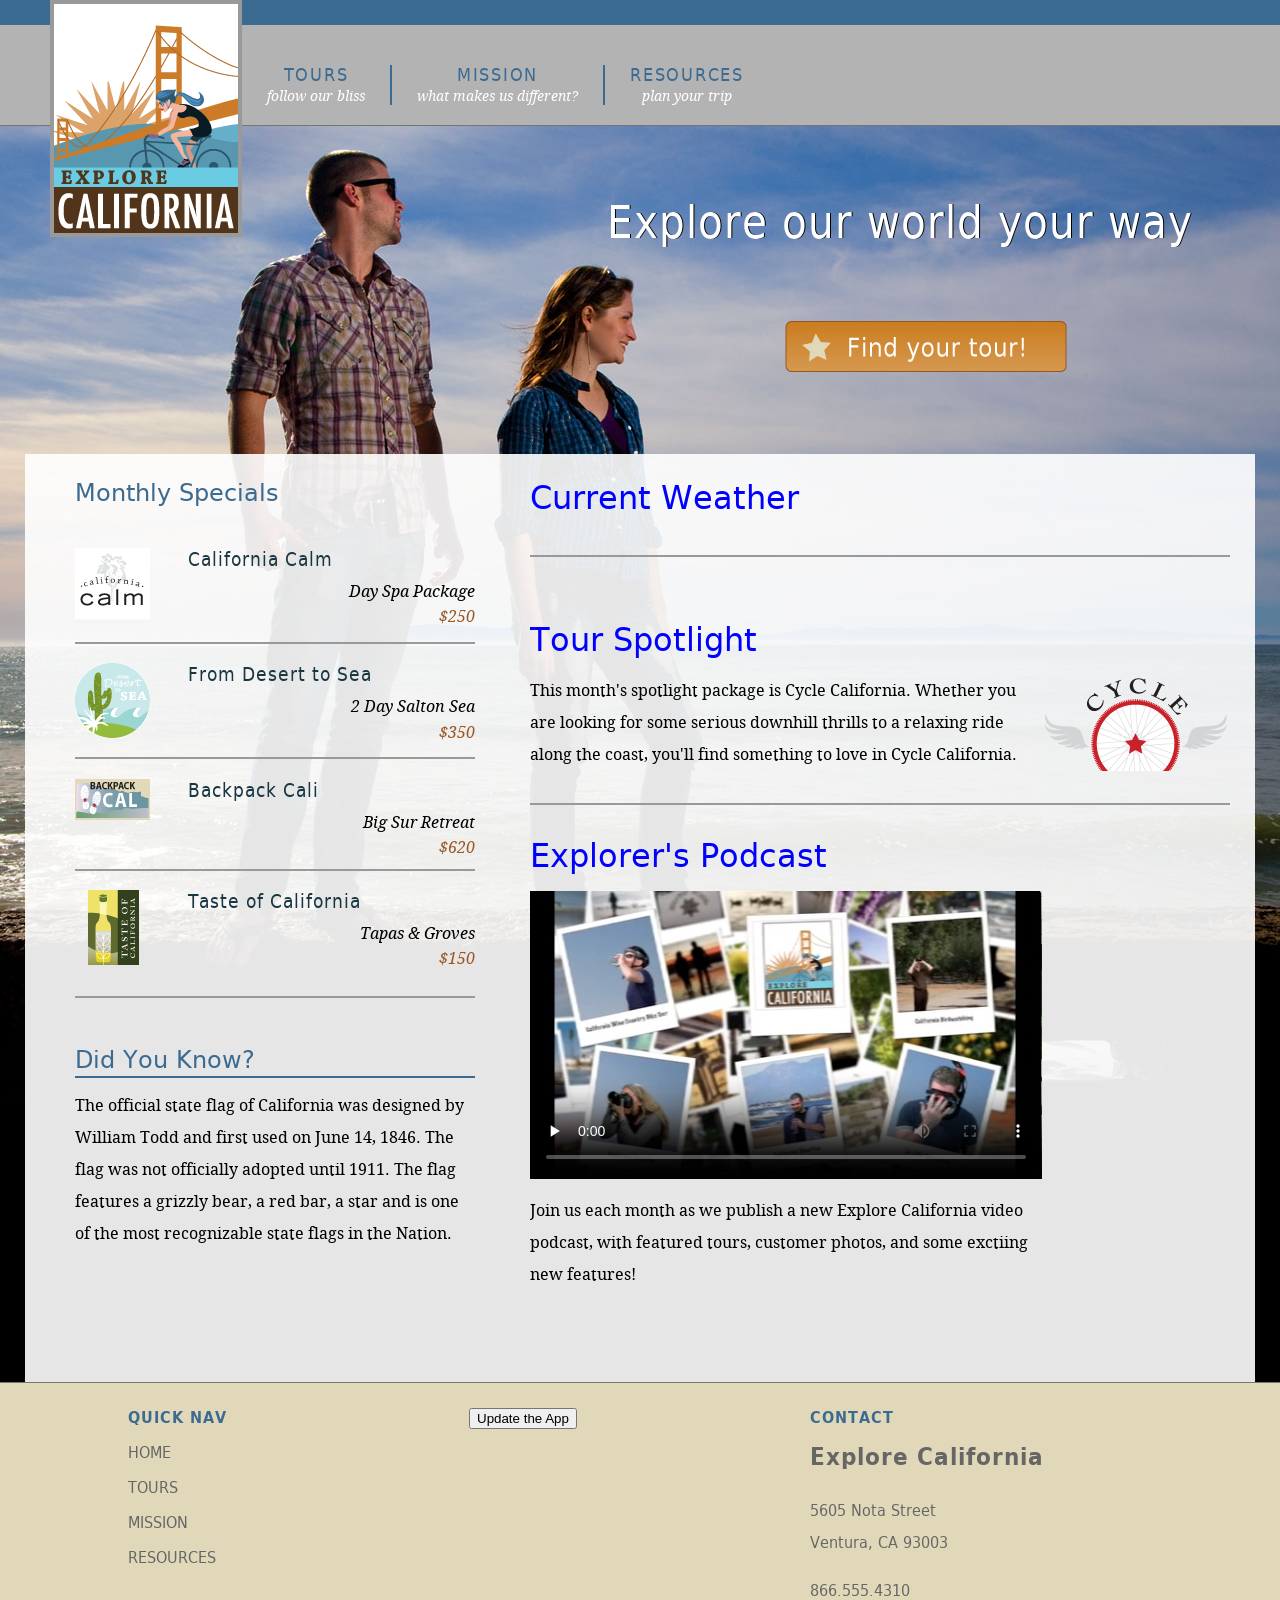
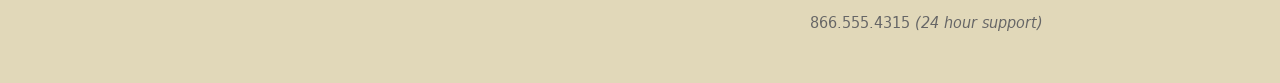
<file: index.html>
<!DOCTYPE HTML>
<html lang="en">
<head>
<meta charset="utf-8">
<title>Welcome to Explore California</title>
<meta name="description" content="A lynda.com example of HTML5 and CSS3">
<meta name="keywords" content="html5, css3, lynda, local storage, canvas, forms, semantics, web apps">
<!--make sure mobile devices display the page at the proper scale	-->
<meta name="viewport" content="width=device-width, initial-scale=1.0">
<link href="_css/main.css" rel="stylesheet" type="text/css" media="screen, projection">
<link href="_css/tablet.css" rel="stylesheet" type="text/css" media="all and (min-width: 481px) and (max-width: 768px)" />
<link href="_css/mobile.css" rel="stylesheet" type="text/css" media="all and (min-width: 0px) and (max-width: 480px)" />
<script src="weather.js" defer></script>
<script src="app.js" defer></script>
</head>
<body id="home" class="no-js">
<div id="wrapper">
  <header id="mainHeader"> <a href="index.html" title="home" class="logo">
   <!-- I need this div because IE is an affront to mankind-->
    <div>
    <h1>Explore California</h1>
    </div>
    </a>
    <nav id="siteNav">
      <h1>Where do you want to go?</h1>
      <ul>
       <li><a href="tours.html" title="Our tours">Tours <br /><span class="tagline">follow our bliss</span></a>          
        </li>
        <li><a href="mission.html" title="What we believe">Mission <br /><span class="tagline">what makes us different?</span></a></li>
        <li><a href="resources.html" title="planning resources">Resources <br /><span class="tagline">plan your trip</span></a>         
        </li>
      </ul>
    </nav>
  </header>
  <section id="actionCall">
  <h1>Explore our world your way</h1>
  <a href="tours.html" title="Find your tour!"><h2>Find your tour</h2></a>
  </section>
  <div id="contentWrapper">
  <section id="mainContent">
 <article id="mainArticle"> 
   <h1>Current Weather</h1>
   <ul id="weather">
     <li>Checking Weather...</li>
   </ul>
 <h1>Tour Spotlight</h1>
  <p class="spotlight">This month's spotlight package is Cycle California. Whether you are looking for some serious downhill thrills to a relaxing ride along the coast, you'll find something to love in Cycle California.<br /> </span></p>
  <h1>Explorer's Podcast</h1>
<video controls poster="_video/podcast_poster.jpg" width="512" height="288" preload="none">
	<source src="_video/podcast_teaser.mp4" type="video/mp4" />
	<source src="_video/podcast_teaser.webm" type="video/webm" />
	<source src="_video/podcast_teaser.theora.ogv"type="video/ogg" />
</video>
  <p class="videoText">Join us each month as we publish a new Explore California video podcast, with featured tours, customer photos, and some exctiing new features!<span class="accent"></span></p>
  </article>
  </section>
  <aside id="secondaryContent">
  <div id="specials">
        <h1>Monthly Specials</h1>
        <h2 class="top"><img src="_images/calm_bug.gif" alt="California Calm" width="75" height="75" />California Calm</h2>
        <p>Day Spa Package <br />
          <a href="tours.html">$250</a></p>
        <h2><img src="_images/desert_bug.gif" alt="From desert to sea" width="75" height="75" />From Desert to Sea</h2>
        <p>2 Day Salton Sea <br />
          <a href="tours.html">$350</a></p>
        <h2><img src="_images/backpack_bug.gif" alt="Backpack Cali" width="75" height="41" />Backpack Cali</h2>
        <p>Big Sur Retreat <br />
          <a href="tours.html">$620</a></p>
          <h2><img src="_images/taste_bug.gif" alt="Taste of California" width="75" height="75" />Taste of California</h2>
        <p>Tapas &amp; Groves <br />
          <a href="tours.html">$150</a></p>
      </div>
        <h1>Did You Know?</h1>
        <p>The official state flag of California was designed by William Todd and first used on June 14, 1846. The flag was not officially adopted until 1911. The flag features a grizzly bear, a red bar, a star and is one of the most recognizable state flags in the Nation.</p>
  </aside>
  </div>
  <footer id="pageFooter">
    <section id="quickLinks">
    <h1>Quick Nav</h1>
      <ul id="quickNav">
        <li><a href="index.html" title="Our home page">Home</a></li>
        <li><a href="tours.html" title="Explore our tours">Tours</a></li>
        <li><a href="mission.html" title="What we think">Mission</a></li>
        <li><a href="resources.html" title="Guidance and planning">Resources</a></li>
      </ul>
      </section>
    <section id="footerResources">
      <ul>
        <li><button onclick="update()">Update the App</button></li>
      </ul>
    </section>
    <section id="companyInfo">
    <h1>Contact</h1>
    <h2>Explore California</h2>
        <p>5605 Nota Street<br />
          Ventura, CA 93003</p>
        <p>866.555.4310<br />866.555.4315 <em>(24 hour support)</em></p>
    </section>
    </footer>
</div>
</body>
</html>
</file>
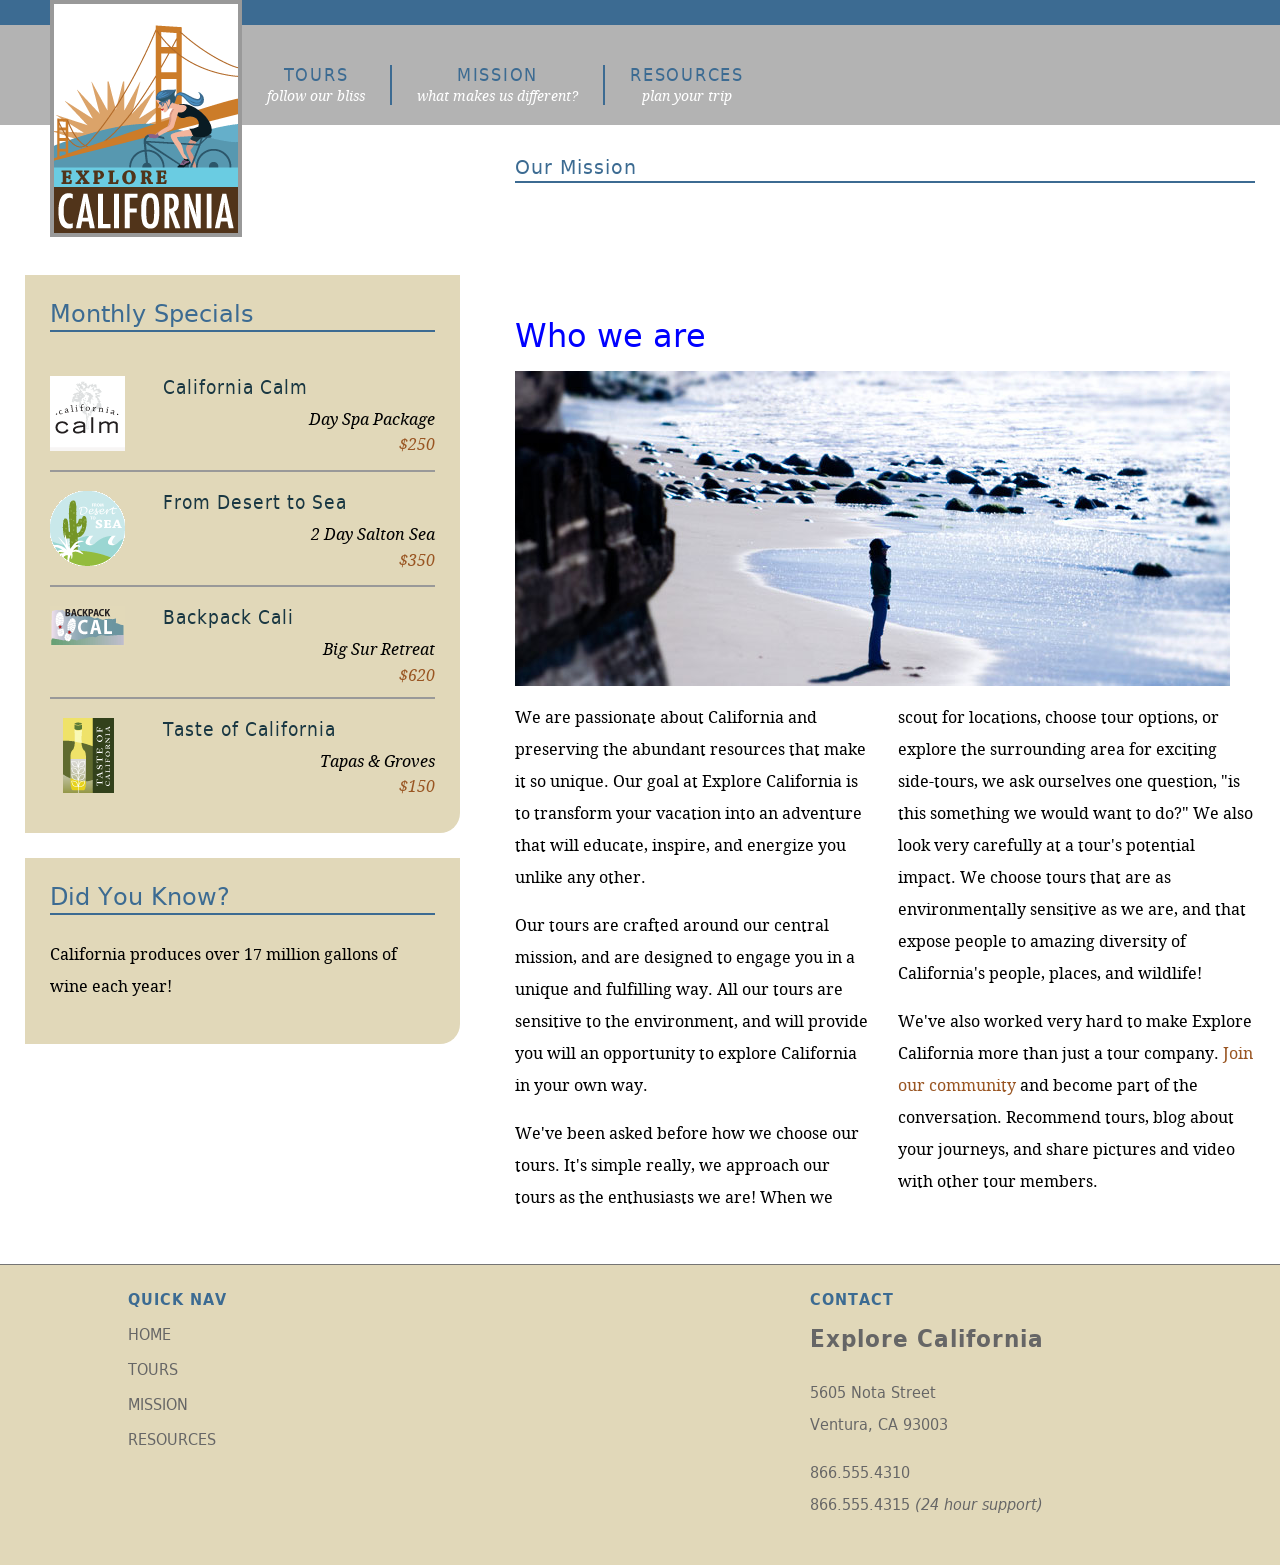
<file: mission.html>
<!DOCTYPE HTML>
<html lang="en">
<head>
<meta charset="utf-8">
<title>A little about us...</title>
<meta name="description" content="A lynda.com example of HTML5 and CSS3">
<meta name="keywords" content="html5, css3, lynda, local storage, canvas, forms, semantics, web apps">
<!--make sure mobile devices display the page at the proper scale	-->
<meta name="viewport" content="width=device-width, initial-scale=1.0">
<link href="_css/main.css" rel="stylesheet" type="text/css" media="screen, projection">
<link href="_css/tablet.css" rel="stylesheet" type="text/css" media="all and (min-width: 481px) and (max-width: 768px)" />
<link href="_css/mobile.css" rel="stylesheet" type="text/css" media="all and (min-width: 0px) and (max-width: 480px)" />
<script src="app.js" defer></script>
</head>
<body class="no-js">
<div id="wrapper">
  <header id="mainHeader"> <a href="index.html" title="home" class="logo">
   <!-- I need this div because IE is an affront to mankind-->
    <div id="logo">
    <h1>Explore California</h1>
    </div>
    </a>
    <nav id="siteNav">
      <h1>Where do you want to go?</h1>
      <ul>
       <li><a href="tours.html" title="Our tours">Tours <br /><span class="tagline">follow our bliss</span></a>
          
        </li>
        <li><a href="mission.html" title="What we believe">Mission <br /><span class="tagline">what makes us different?</span></a></li>
        <li><a href="resources.html" title="planning resources">Resources <br /><span class="tagline">plan your trip</span></a>
         
        </li>
      </ul>
    </nav>
  </header>
  <section id="mainContent">
  <header id="contentHeader">
  <h1>Our Mission</h1>
  </header>
 <article id="mainArticle"> <h1>Who we are</h1>
 <img src="_images/mission_look.jpg" alt="Looking out at the Pacific" class="articleImage" />
 <div class="multiCol"> <p>We are passionate about California and preserving the abundant resources that make it so unique. Our goal at Explore California is to transform your vacation into an adventure that will educate, inspire, and energize you unlike any other.</p> 
   <p>Our tours are crafted around our central mission, and are designed to engage you in a unique and fulfilling way. All our tours are sensitive to the environment, and will provide you will an opportunity to explore California in your own way.</p>
   <p>We've been asked before how we choose our tours. It's simple really, we approach our tours as the enthusiasts we are! When we scout for locations, choose tour options, or explore the surrounding area for exciting side-tours, we ask ourselves one question, &quot;is this something we would want to do?&quot; We also look very carefully at a tour's potential impact. We choose tours that are as environmentally sensitive as we are, and that expose people to amazing diversity of California's people, places, and wildlife!</p>
   <p>We've also worked very hard to make Explore California more than just a tour company. <a href="explorers/join.html">Join our community</a> and become part of the conversation. Recommend tours, blog about your journeys, and share pictures and video with other tour members.</p></div>
 </article>
 </section>
  <aside id="secondaryContent">
  <div id="specials" class="callOut">
        <h1>Monthly Specials</h1>
        <h2 class="top"><img src="_images/calm_bug.gif" alt="California Calm" width="75" height="75" />California Calm</h2>
        <p>Day Spa Package <br />
          <a href="tours/tour_detail_cycle.html">$250</a></p>
        <h2><img src="_images/desert_bug.gif" alt="From desert to sea" width="75" height="75" />From Desert to Sea</h2>
        <p>2 Day Salton Sea <br />
          <a href="tours/tour_detail_cycle.html">$350</a></p>
        <h2><img src="_images/backpack_bug.gif" alt="Backpack Cali" width="75" height="41" />Backpack Cali</h2>
        <p>Big Sur Retreat <br />
          <a href="tours/tour_detail_cycle.html">$620</a></p>
          <h2><img src="_images/taste_bug.gif" alt="Taste of California" width="75" height="75" />Taste of California</h2>
        <p>Tapas &amp; Groves <br />
          <a href="tours/tour_detail_taste.html">$150</a></p>
      </div>
      <div id="trivia" class="callOut">
        <h1>Did You Know?</h1>
        <p>California produces over 17 million gallons of wine each year!</p>
        </div>
  </aside>
  <footer id="pageFooter">
    <section id="quickLinks">
    <h1>Quick Nav</h1>
      <ul id="quickNav">
        <li><a href="index.html" title="Our home page">Home</a></li>
        <li><a href="tours.html" title="Explore our tours">Tours</a></li>
        <li><a href="mission.html" title="What we think">Mission</a></li>
        <li><a href="resources.html" title="Guidance and planning">Resources</a></li>
      </ul>
      </section>
    <section id="footerResources">
    
    </section>
    <section id="companyInfo">
    <h1>Contact</h1>
    <h2>Explore California</h2>
        <p>5605 Nota Street<br />
          Ventura, CA 93003</p>
        <p>866.555.4310<br />866.555.4315 <em>(24 hour support)</em></p>
    </section>
    </footer>
</div>
</body>
</html>
</file>
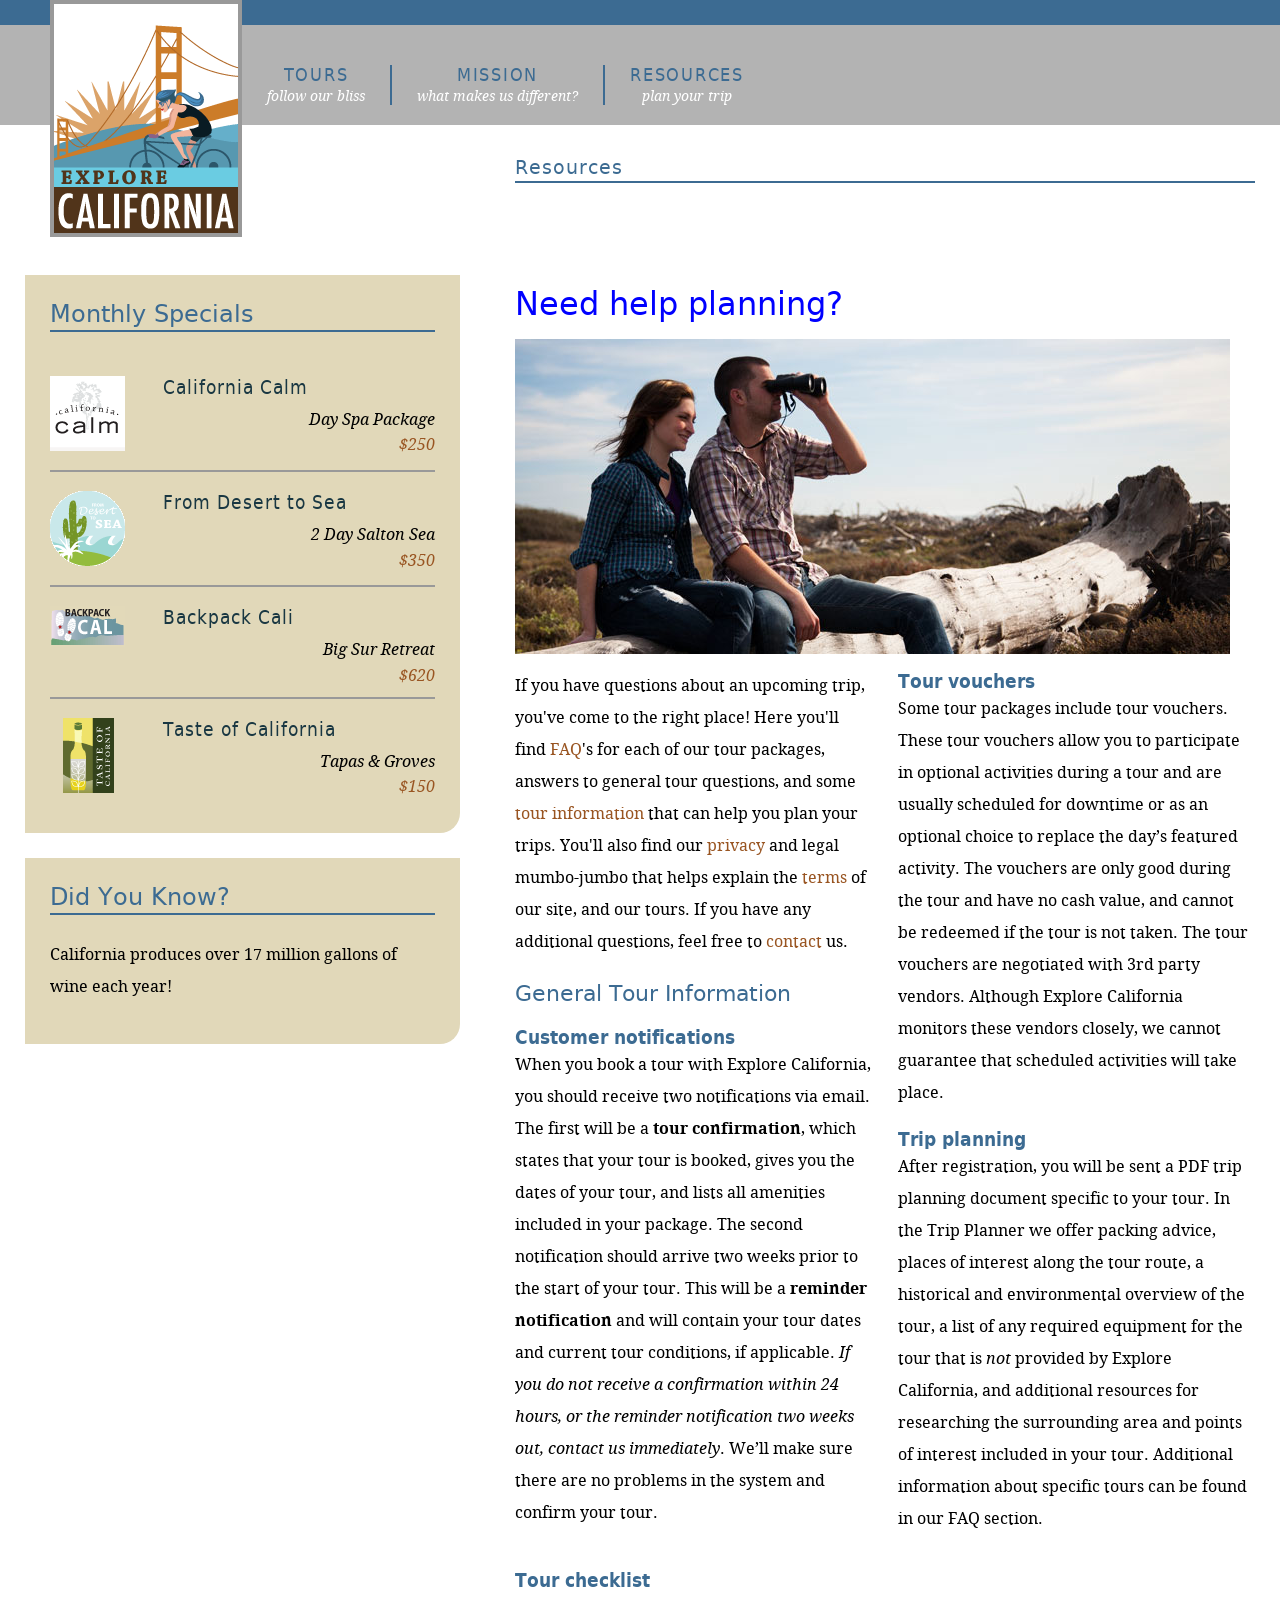
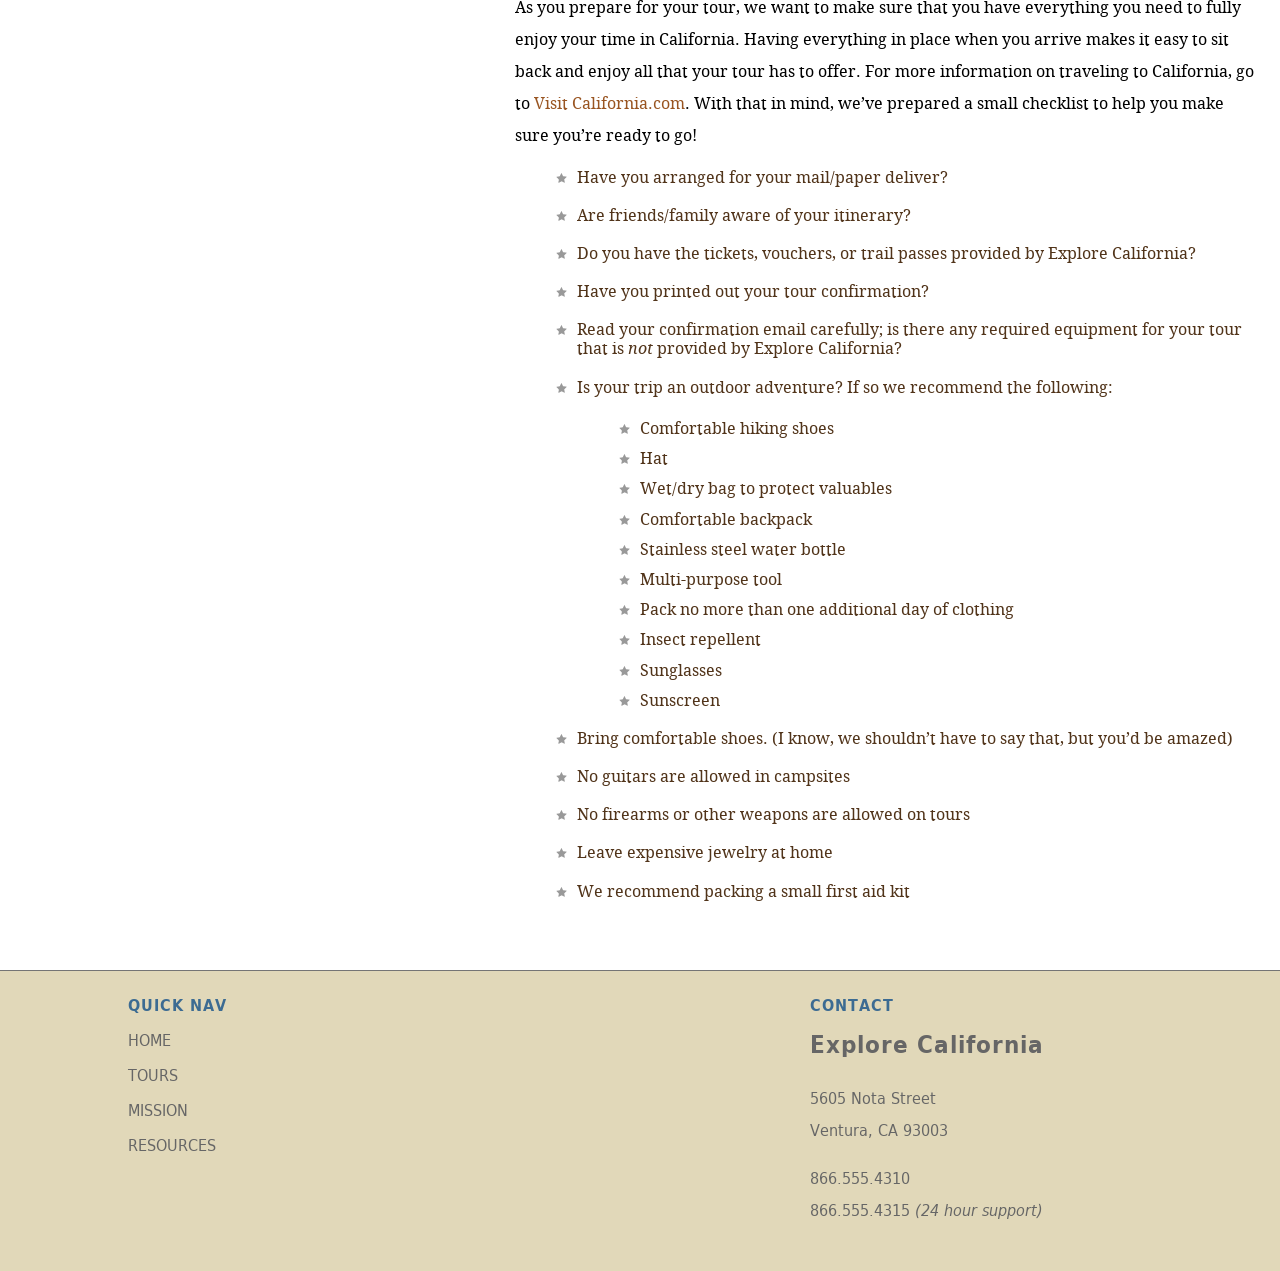
<file: resources.html>
<!DOCTYPE HTML>
<html lang="en">
<head>
<meta charset="utf-8">
<title>A little about us...</title>
<meta name="description" content="A lynda.com example of HTML5 and CSS3">
<meta name="keywords" content="html5, css3, lynda, local storage, canvas, forms, semantics, web apps">
<!--make sure mobile devices display the page at the proper scale	-->
<meta name="viewport" content="width=device-width, initial-scale=1.0">
<link href="_css/main.css" rel="stylesheet" type="text/css" media="screen, projection">
<link href="_css/tablet.css" rel="stylesheet" type="text/css" media="all and (min-width: 481px) and (max-width: 768px)" />
<link href="_css/mobile.css" rel="stylesheet" type="text/css" media="all and (min-width: 0px) and (max-width: 480px)" />
<script src="app.js" defer></script>
</head>
<body class="no-js">
<div id="wrapper">
  <header id="mainHeader"> <a href="index.html" title="home" class="logo">
   <!-- I need this div because IE is an affront to mankind-->
    <div id="logo">
    <h1>Explore California</h1>
    </div>
    </a>
    <nav id="siteNav">
      <h1>Where do you want to go?</h1>
      <ul>
       <li><a href="tours.html" title="Our tours">Tours <br /><span class="tagline">follow our bliss</span></a>
          
        </li>
        <li><a href="mission.html" title="What we believe">Mission <br /><span class="tagline">what makes us different?</span></a></li>
        <li><a href="resources.html" title="planning resources">Resources <br /><span class="tagline">plan your trip</span></a>
         
        </li>
      </ul>
    </nav>
  </header>
  <section id="mainContent">
  <header id="contentHeader" class="hasCrumbs">
  <h1>Resources</h1>
  <div id="subLinks">
  		<ul>
            <li><a href="resources/faq.html" title="Got questions?">Tour FAQs</a></li>
            <li><a href="resources/additional_resources.html" title="additional resources">Tour Information</a></li>
            <li><a href="resources/terms.html" title="terms and conditions">Site Terms</a></li>
          </ul>
      </div>
  </header>
 <article id="mainArticle"> <h1>Need help planning?</h1>
 <img src="_images/looking.jpg" alt="Plan your tour" class="articleImage" />
 <div class="multiCol"> <p>If you have questions about an upcoming trip, you've come to the right place! Here you'll find <a href="resources/faq.html">FAQ</a>'s for each of our tour packages, answers to general tour questions, and some <a href="resources/links.html">tour information</a> that can help you plan your trips. You'll also find our <a href="resources/legal.html">privacy</a> and legal mumbo-jumbo that helps explain the <a href="explorers/join.html">terms</a> of our site, and our tours. If you have any additional questions, feel free to <a href="contact.html">contact</a> us.<br />
 </p>
   <h2>General Tour Information<br />
   </h2>
   <h3>Customer notifications<br />
   </h3>
   <p>When you book a tour with Explore California, you should receive two notifications via email. The first will be a <strong>tour confirmation</strong>, which states that your tour is booked, gives you the dates of your tour, and lists all amenities included in your package. The second notification should arrive two weeks prior to the start of your tour. This will be a <strong>reminder notification</strong> and will contain your tour dates and current tour conditions, if applicable. <em>If you do not receive a confirmation within 24 hours, or the reminder notification two weeks out, contact us immediately</em>. We’ll make sure there are no problems in the system and confirm your tour.</p>
   <h3>Tour vouchers</h3>
   <p>Some tour packages include tour vouchers. These tour vouchers allow you to participate in optional activities during a tour and are usually scheduled for downtime or as an optional choice to replace the day’s featured activity. The vouchers are only good during the tour and have no cash value, and cannot be redeemed if the tour is not taken. The tour vouchers are negotiated with 3rd party vendors. Although Explore California monitors these vendors closely, we cannot guarantee that scheduled activities will take place.</p>
   <h3>Trip planning</h3>
   <p>After registration, you will be sent a PDF trip planning document specific to your tour. In the Trip Planner we offer packing advice, places of interest along the tour route, a historical and environmental overview of the tour, a list of any required equipment for the tour that is <em>not</em> provided by Explore California, and additional resources for researching the surrounding area and points of interest included in your tour. Additional information about specific tours can be found in our FAQ section.</p>
    </div>
   <h3>Tour checklist</h3>
   <p>As you prepare for your tour, we want to make sure that you have everything you need to fully enjoy your time in California. Having everything in place when you arrive makes it easy to sit back and enjoy all that your tour has to offer. For more information on traveling to California, go to <a href="http://www.visitcalifornia.com" target="_blank">Visit California.com</a>. With that in mind, we’ve prepared a small checklist to help you make sure you’re ready to go!</p>
   <ul>
     <li>Have you arranged for your mail/paper deliver?</li>
     <li>Are friends/family aware of your itinerary?</li>
     <li>Do you have the tickets, vouchers, or trail passes provided by Explore California?</li>
     <li>Have you printed out your tour confirmation?</li>
     <li>Read your confirmation email carefully; is there any required equipment for your tour that is <em>not</em> provided by Explore California?</li>
     <li>Is your trip an outdoor adventure? If so we recommend the following:
       <ul>
         <li>Comfortable hiking shoes</li>
         <li>Hat</li>
         <li>Wet/dry bag to protect valuables</li>
         <li>Comfortable backpack</li>
         <li>Stainless steel water bottle</li>
         <li>Multi-purpose tool</li>
         <li>Pack no more than one additional day of clothing</li>
         <li>Insect repellent</li>
         <li>Sunglasses</li>
         <li>Sunscreen</li>
       </ul>
     </li>
     <li>Bring comfortable shoes. (I know, we shouldn’t have to say that, but you’d be amazed)</li>
     <li>No guitars are allowed in campsites</li>
     <li>No firearms or other weapons are allowed on tours</li>
     <li>Leave expensive jewelry at home</li>
     <li>We recommend packing a small first aid kit</li>
   </ul>
 </article>
 </section>
  <aside id="secondaryContent">
  <div id="specials" class="callOut">
        <h1>Monthly Specials</h1>
        <h2 class="top"><img src="_images/calm_bug.gif" alt="California Calm" width="75" height="75" />California Calm</h2>
        <p>Day Spa Package <br />
          <a href="tours/tour_detail_cycle.html">$250</a></p>
        <h2><img src="_images/desert_bug.gif" alt="From desert to sea" width="75" height="75" />From Desert to Sea</h2>
        <p>2 Day Salton Sea <br />
          <a href="tours/tour_detail_cycle.html">$350</a></p>
        <h2><img src="_images/backpack_bug.gif" alt="Backpack Cali" width="75" height="41" />Backpack Cali</h2>
        <p>Big Sur Retreat <br />
          <a href="tours/tour_detail_cycle.html">$620</a></p>
          <h2><img src="_images/taste_bug.gif" alt="Taste of California" width="75" height="75" />Taste of California</h2>
        <p>Tapas &amp; Groves <br />
          <a href="tours/tour_detail_taste.html">$150</a></p>
      </div>
      <div id="trivia" class="callOut">
        <h1>Did You Know?</h1>
        <p>California produces over 17 million gallons of wine each year!</p>
        </div>
  </aside>
  <footer id="pageFooter">
    <section id="quickLinks">
    <h1>Quick Nav</h1>
      <ul id="quickNav">
        <li><a href="index.html" title="Our home page">Home</a></li>
        <li><a href="tours.html" title="Explore our tours">Tours</a></li>
        <li><a href="mission.html" title="What we think">Mission</a></li>
        <li><a href="resources.html" title="Guidance and planning">Resources</a></li>
      </ul>
      </section>
    <section id="footerResources">
    
    </section>
    <section id="companyInfo">
    <h1>Contact</h1>
    <h2>Explore California</h2>
        <p>5605 Nota Street<br />
          Ventura, CA 93003</p>
        <p>866.555.4310<br />866.555.4315 <em>(24 hour support)</em></p>
    </section>
    </footer>
</div>
</body>
</html>
</file>
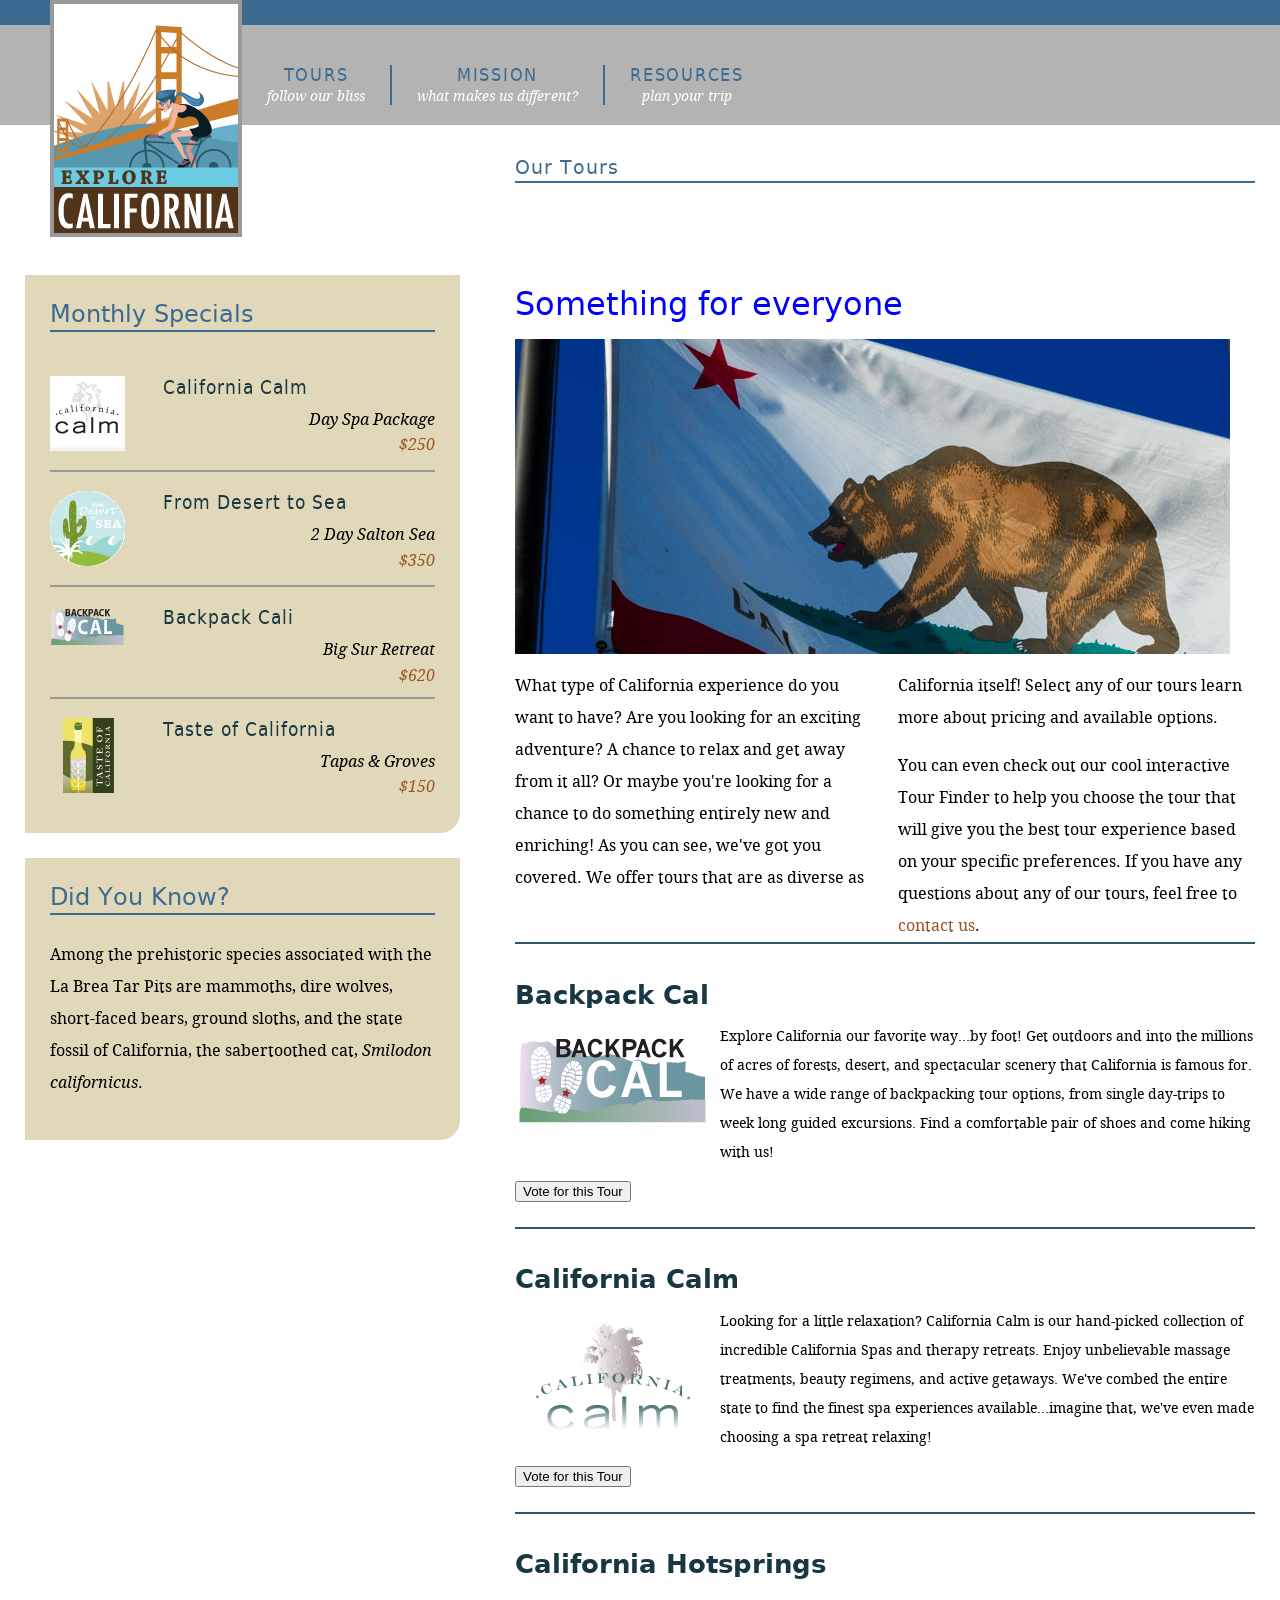
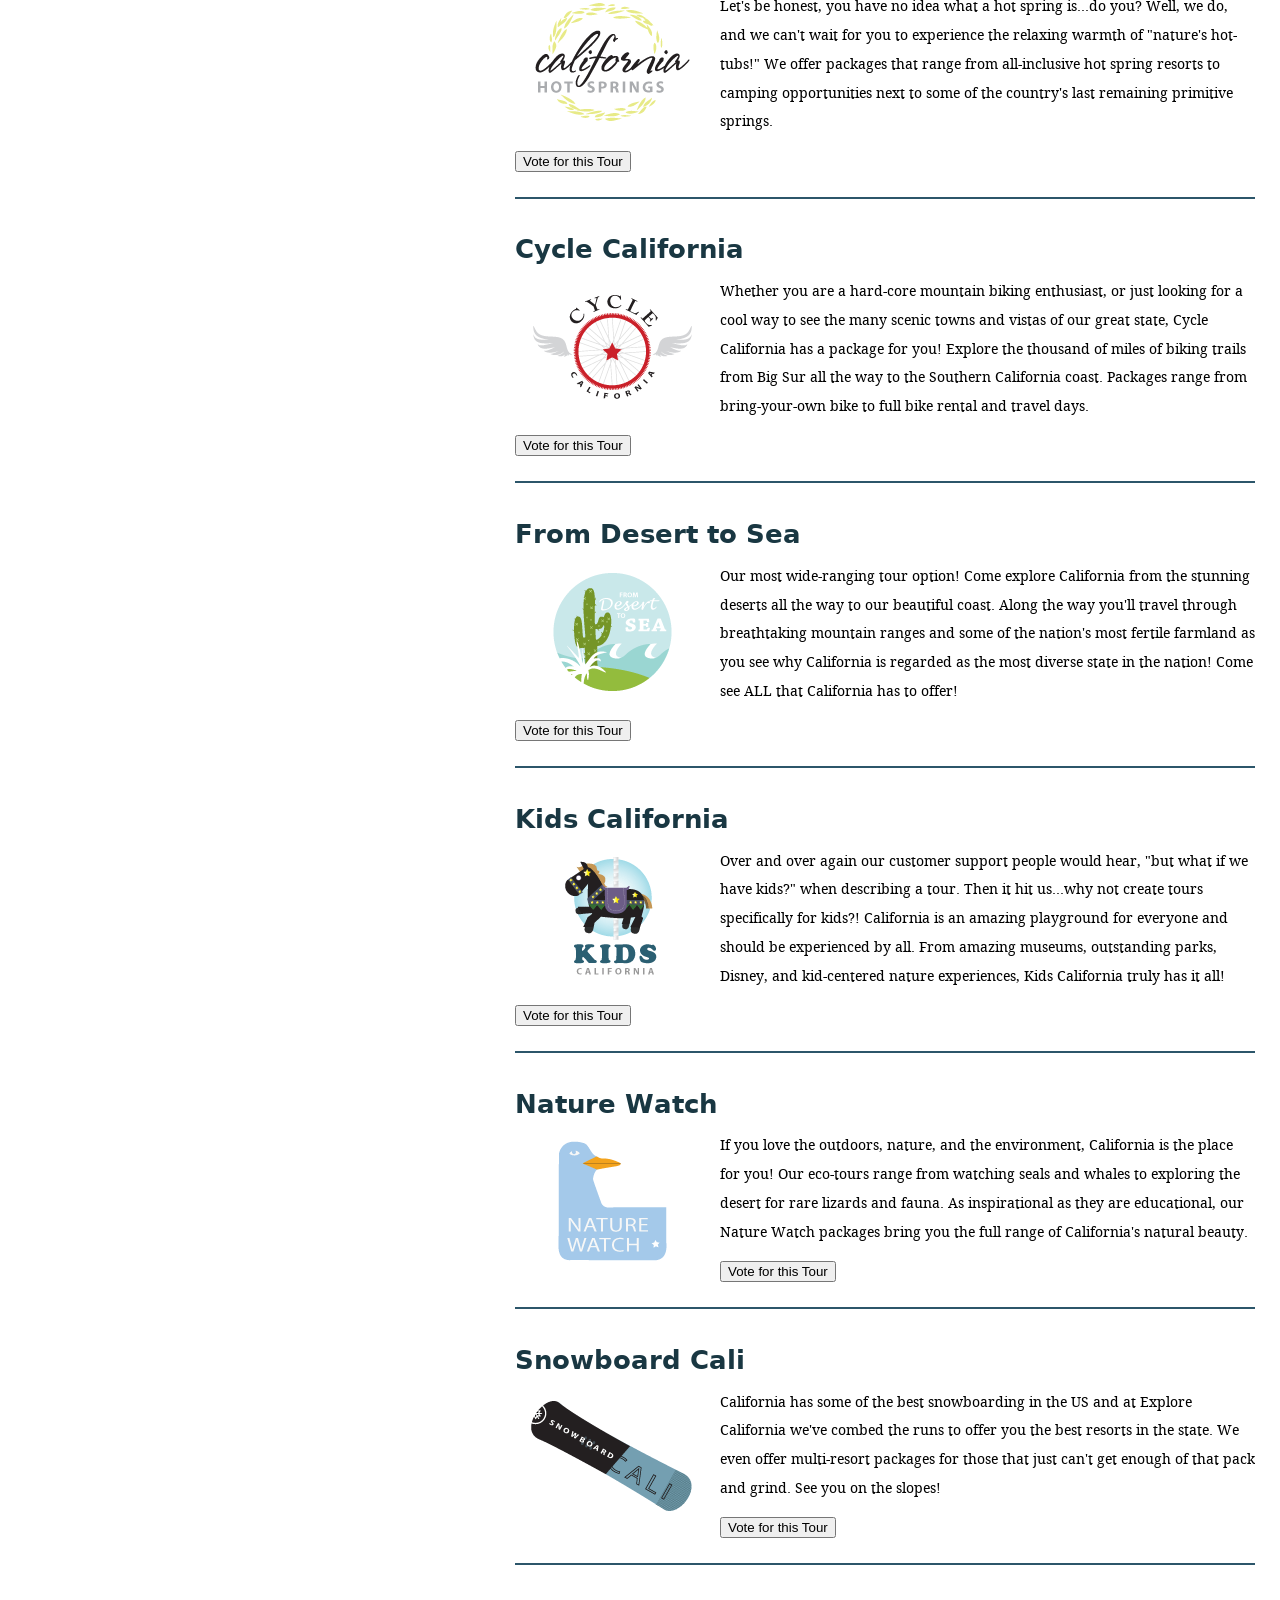
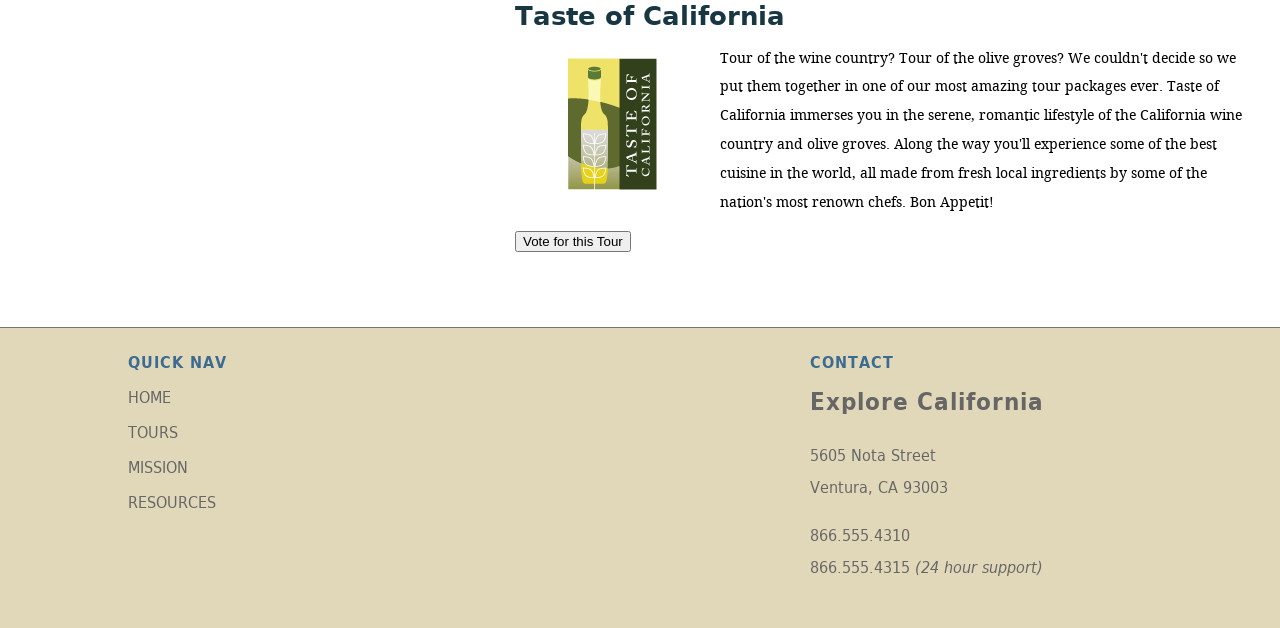
<file: tours.html>
<!DOCTYPE HTML>
<html lang="en">
<head>
<meta charset="utf-8">
<title>A little about us...</title>
<meta name="description" content="A lynda.com example of HTML5 and CSS3">
<meta name="keywords" content="html5, css3, lynda, local storage, canvas, forms, semantics, web apps">
<!--make sure mobile devices display the page at the proper scale	-->
<meta name="viewport" content="width=device-width, initial-scale=1.0">
<link href="_css/main.css" rel="stylesheet" type="text/css" media="screen, projection">
<link href="_css/tablet.css" rel="stylesheet" type="text/css" media="all and (min-width: 481px) and (max-width: 768px)" />
<link href="_css/mobile.css" rel="stylesheet" type="text/css" media="all and (min-width: 0px) and (max-width: 480px)" />
<script src="app.js" defer></script>
</head>
<body class="no-js">
<div id="wrapper">
  <header id="mainHeader"> <a href="index.html" title="home" class="logo">
   <!-- I need this div because IE is an affront to mankind-->
    <div id="logo">
    <h1>Explore California</h1>
    </div>
    </a>
    <nav id="siteNav">
      <h1>Where do you want to go?</h1>
      <ul>
       <li><a href="tours.html" title="Our tours">Tours <br /><span class="tagline">follow our bliss</span></a>
          
        </li>
        <li><a href="mission.html" title="What we believe">Mission <br /><span class="tagline">what makes us different?</span></a></li>
        <li><a href="resources.html" title="planning resources">Resources <br /><span class="tagline">plan your trip</span></a>
         
        </li>
      </ul>
    </nav>
  </header>
  <section id="mainContent">
  <header id="contentHeader" class="hasCrumbs">
  <h1>Our Tours</h1>
  <div id="subLinks">
  		<ul>
            <li><a href="tours.html" title="Our tours">All Tours</a></li>
            <li><a href="tours.html" title="find tours">Tours by Activity</a></li>
            <li><a href="tours.html" title="find tours">Tours by Region</a></li>
            <li><a href="tours.html" title="find tours">Tour Finder</a></li>
          </ul>
      </div>
  </header>
 <article id="mainArticle"> <h1>Something for everyone</h1>
 <img src="_images/flag.jpg" alt="Our Tours" class="articleImage" />
 <div class="multiCol">
   <p>What type of California experience do you want to have? Are you looking for an exciting adventure? A chance to relax and get away from it all? Or maybe you're looking for a chance to do something entirely new and enriching! As you can see, we've got you covered. We offer tours that are as diverse as California itself! Select any of our tours learn more about pricing and available options. </p>
   <p> You can even check out our cool interactive Tour Finder to help you choose the tour that will give you the best tour experience based on your specific preferences. If you have any questions about any of our tours, feel free to <a href="contact.html">contact us</a>.</p>
 </div>
 <div id="tourDescriptions">
      <div class="tourDescription">
<h2>Backpack Cal</h2>
      <p><img src="_images/back_bug.gif" alt="Backpack Cal" width="195" height="120" />Explore California our favorite way...by foot! Get outdoors and into the millions of acres of forests, desert, and spectacular scenery that California is famous for. We have a wide range of backpacking tour options, from single day-trips to week long guided excursions. Find a comfortable pair of shoes and come hiking with us!
      
      </p>
      <button onclick="vote(1)">Vote for this Tour</button>

</div>
<div class="tourDescription">
      <h2>California Calm</h2>
      <p><img src="_images/calm_desc_bug.gif" width="195" height="120" alt="California Calm" />Looking for a little relaxation? California Calm is our hand-picked collection of incredible California Spas and therapy retreats. Enjoy unbelievable massage treatments, beauty regimens, and active getaways. We've combed the entire state to find the finest spa experiences available...imagine that, we've even made choosing a spa retreat relaxing! </p>
      <button onclick="vote(2)">Vote for this Tour</button>
</div>
<div class="tourDescription">
      <h2>California Hotsprings</h2>
      <p><img src="_images/springs_desc_bug.gif" width="195" height="120" alt="California Hot Springs" />Let's be honest, you have no idea what a hot spring is...do you? Well, we do, and we can't wait for you to experience the relaxing warmth of "nature's hot-tubs!" We offer packages that range from all-inclusive hot spring resorts to camping opportunities next to some of the country's last remaining primitive springs.</p>
      <button onclick="vote(3)">Vote for this Tour</button>
</div>
<div class="tourDescription">
      <h2>Cycle California</h2>
      <p><img src="_images/cycle_desc_bug.gif" width="195" height="120" alt="Cycle California" />Whether you are a hard-core mountain biking enthusiast, or just looking for a cool way to see the many scenic towns and vistas of our great state, Cycle California has a package for you! Explore the thousand of miles of biking trails from Big Sur all the way to the Southern California coast. Packages range from bring-your-own bike to full bike rental and travel days. </p>
      <button onclick="vote(4)">Vote for this Tour</button>
</div>
<div class="tourDescription">
      <h2>From Desert to Sea</h2>
      <p><img src="_images/desert_desc_bug.gif" width="195" height="120" alt="From Desert to Sea" />Our most wide-ranging tour option! Come explore California from the stunning deserts all the way to our beautiful coast. Along the way you'll travel through breathtaking mountain ranges and some of the nation's most fertile farmland as you see why California is regarded as the most diverse state in the nation! Come see ALL that California has to offer! </p>
      <button onclick="vote(5)">Vote for this Tour</button>
</div>
<div class="tourDescription">
      <h2>Kids California</h2>
      <p><img src="_images/kids_desc_bug.gif" width="195" height="120" />Over and over again our customer support people would hear, "but what if we have kids?" when describing a tour. Then it hit us...why not create tours specifically for kids?! California is an amazing playground for everyone and should be experienced by all. From amazing  museums, outstanding parks, Disney, and kid-centered nature experiences, Kids California truly has it all!</p>
      <button onclick="vote(6)">Vote for this Tour</button>
</div>
<div class="tourDescription">
      <h2>Nature Watch</h2>
      <p><img src="_images/nature_desc_bug.gif" width="195" height="120" alt="Nature Watch" />If you love the outdoors, nature, and the environment, California is the place for you! Our eco-tours range from watching seals and whales to exploring the desert for rare lizards and fauna. As inspirational as they are educational, our Nature Watch packages bring you the full range of California's natural beauty. </p>
      <button onclick="vote(7)">Vote for this Tour</button>
</div>
<div class="tourDescription">
      <h2>Snowboard Cali</h2>
      <p><img src="_images/snow_desc_bug.gif" width="195" height="120" alt="Snow Cali" />California has some of the best snowboarding in the US and at Explore California we've combed the runs to offer you the best resorts in the state. We even offer multi-resort packages for those that just can't get enough of that pack and grind. See you on the slopes! </p>
      <button onclick="vote(8)">Vote for this Tour</button>
</div>
<div class="tourDescription">
      <h2>Taste of California</h2>
      <p><img src="_images/taste_desc_bug.gif" width="195" height="140" alt="Taste of California" />Tour of the wine country? Tour of the olive groves? We couldn't decide so we put them together in one of our most amazing tour packages ever. Taste of California immerses you in the serene, romantic lifestyle of the California wine country and olive groves. Along the way you'll experience some of the best cuisine in the world, all made from fresh local ingredients by some of the nation's most renown chefs. Bon Appetit! </p>
      <button onclick="vote(9)">Vote for this Tour</button>

    </div>
    </div>
 </article>
 </section>
  <aside id="secondaryContent">
  <div id="specials" class="callOut">
        <h1>Monthly Specials</h1>
        <h2 class="top"><img src="_images/calm_bug.gif" alt="California Calm" width="75" height="75" />California Calm</h2>
        <p>Day Spa Package <br />
          <a href="tours/tour_detail_cycle.html">$250</a></p>
        <h2><img src="_images/desert_bug.gif" alt="From desert to sea" width="75" height="75" />From Desert to Sea</h2>
        <p>2 Day Salton Sea <br />
          <a href="tours/tour_detail_cycle.html">$350</a></p>
        <h2><img src="_images/backpack_bug.gif" alt="Backpack Cali" width="75" height="41" />Backpack Cali</h2>
        <p>Big Sur Retreat <br />
          <a href="tours/tour_detail_cycle.html">$620</a></p>
          <h2><img src="_images/taste_bug.gif" alt="Taste of California" width="75" height="75" />Taste of California</h2>
        <p>Tapas &amp; Groves <br />
          <a href="tours/tour_detail_taste.html">$150</a></p>
      </div>
      <div id="trivia" class="callOut">
        <h1>Did You Know?</h1>
        <p>Among the prehistoric species associated with the La Brea Tar Pits are mammoths, dire wolves, short-faced bears, ground sloths, and the state fossil of California, the sabertoothed cat, <em>Smilodon californicus</em>.</p>
        </div>
  </aside>
  <footer id="pageFooter">
  <section id="quickLinks">
  <h1>Quick Nav</h1>
    <ul id="quickNav">
      <li><a href="index.html" title="Our home page">Home</a></li>
      <li><a href="tours.html" title="Explore our tours">Tours</a></li>
      <li><a href="mission.html" title="What we think">Mission</a></li>
      <li><a href="resources.html" title="Guidance and planning">Resources</a></li>
    </ul>
    </section>
  <section id="footerResources">
  
  </section>
  <section id="companyInfo">
  <h1>Contact</h1>
  <h2>Explore California</h2>
      <p>5605 Nota Street<br />
        Ventura, CA 93003</p>
      <p>866.555.4310<br />866.555.4315 <em>(24 hour support)</em></p>
  </section>
  </footer>
</div>
</body>
</html>
</file>
<file: _css/main.css>
@charset "UTF-8";

/*style sheet for Explore California

©2011 lynda.com
This style sheet may be reused for personal education only
any reuse, educational or otherwise, without the expressed 
consent of lynda.com is prohibited.*/

/* -------- color guide ----------
#3c6b92 : main blue
#6acce2 : light blue
#2c566a : teal accent
#193742 : dark blue
#e1d8b9 : sand accent
#cb7d20 : orange accent
#51341a : brown
#995522 : dark orange (used for links or high contrast accents)
#cb202a : red accent (this color does not encode well, use only for small accents)
#896287 : purple
*/

/* to jump to a specific section search for the unique character pair at the front of each TOC section 
	<<<tip, highlight the special character and use the shortcut for Find Selection Cntr/Cmd + Shift + G >> */
	
	/* ----- Style sheet TOC ----------------
      ^1 Global constants
	  ^2 Global classes
	  ^3 Home page layout
	  ^4 Base Layout styles
	  ^5 Region detail styles
		  ^5a Header
		  ^5b Navigation
		  ^5c Main Content
			  ^5d data tables
			  ^5e spotlight region
			  ^5f forms
		  ^5g Secondary Content
		  ^5h Footer
*/

/* -------- import font rules ---------- */
@import url(fonts.css);

/* ^1 --------------------------- global constants -------------------------*/
/*limited reset*/
html, body, div, section, article, aside, header, hgroup, footer, nav, h1, h2, h3, h4, h5, h6, p, blockquote, address, time, span, em, strong, img, ol, ul, li, figure, canvas, video {
	margin: 0;
	padding: 0;
	border: 0;
}
a:link, a:visited {
	color: #952;
	text-decoration: none;
}
a:hover, a:active {
	color: #cb7d20;
	border-bottom: 1px dashed #cb7d20;
}
p + h1 {
	margin-top: 1em;
	padding-top: 1em;
	border-top: 2px solid #999;
}
p {
	font-size: 1em;
	line-height: 2;
	margin: 0 0 1em;
}

/*html5 display rule*/
article, aside, canvas, details, figcaption, figure, footer, header, hgroup, menu, nav, section, summary, video {
	display: block;
}

html, body {
	margin: 0; padding: 0;}

body {
	text-align:center;
	font:100% DroidSerif, Georgia, "Times New Roman", Times, serif;
	background: #3C6B92;
	background: -moz-linear-gradient(top, #3c6b92 15%, #e1d8b9 90%); 
	background: -webkit-gradient(linear, left top, left bottom, color-stop(15%,#3c6b92), color-stop(90%,#e1d8b9)); 
	filter: progid:DXImageTransform.Microsoft.gradient( startColorstr='#3c6b92', endColorstr='#e1d8b9',GradientType=0 ); 
	margin:0;
}
/* ^2 ------ global classes -------- */
.floatRight {
	float: right;
}
.floatLeft {
	float: left;
}
.clearRight {
	clear: right;
}
.clearLeft {
	clear: left;
}
.clearBoth {
	clear: both;
}
span.accent {
	display: block;
	text-align: right;
}
#mainContent img.articleImage {
	display: block;
	margin: 1em 0;
}
.callOut {
	background: #e1d8b9;
	padding: 25px;
	margin-bottom: 25px;
	-webkit-border-top-left-radius: 0px;
	-webkit-border-top-right-radius: 0px;
	-webkit-border-bottom-right-radius: 20px;
	-webkit-border-bottom-left-radius: 0px;
	-moz-border-radius-topleft: 0px;
	-moz-border-radius-topright: 0px;
	-moz-border-radius-bottomright: 20px;
	-moz-border-radius-bottomleft: 0px;
	border-top-left-radius: 0px;
	border-top-right-radius: 0px;
	border-bottom-right-radius: 20px;
	border-bottom-left-radius: 0px;
	width: 385px;
}
/* ^3 ------------- home page specfic layout styles ----------- */
#home #wrapper {
	background: #000 url(../_images/home_page_back.jpg) no-repeat 0 100px;
}
#actionCall {
	height: 328px;
	clear: both;
	border-top: 1px solid #757575;
}
#actionCall h1{
	font: normal 2.8em DejaVuSansCond, Arial, sans-serif;
	color: #fff;
	text-shadow: 1px 0px 0px #000;
	filter: dropshadow(color=#000000, offx=1, offy=0); 
	margin: 70px 0 0 607px;
	letter-spacing:1px;
}
#actionCall a:link, #actionCall a:visited{
	border: none;
	width: 285px;
	height: 55px;
	background: url(../_images/tour_badge.png) no-repeat;
	display:block;
	margin: 70px 0 0 783px;
}
#actionCall a:hover, #actionCall a:active{
	background-position: left bottom;
}
#actionCall h2{
	text-indent:-1000em;
}
#home #contentWrapper{
	margin: 0 25px;
	padding: 25px;
	background: #fff;
	background: rgba(255,255,255, 0.9);
	float: left;
	width: 1180px;
}
#home #mainContent {
	float: right;
	width: 700px;
	padding-right: 0;
	margin-right: 0;
}
#home #secondaryContent {
	float: left;
	width: 400px;
	margin-top: 0;
}
#home #mainContent h1, #home #secondaryContent h1 {
	margin: 1em 0 .5em;
	padding-top: 2em;
	border-top: 2px solid #999;
}
#home #mainContent h1:first-child, #home #secondaryContent h1:first-child {
	border: none;
	padding-top: 0;
	margin: 0 0 .25em;
}
#home #mainContent p + h1 {
	margin-top: 1em;
	padding-top: 1em;
	border-top: 2px solid #999;
}
#home #mainContent p {
	font-size: 1em;
	line-height: 2;
	margin: 1em 0;
}
#home #mainContent p.spotlight{
	padding-right: 200px;
	background: url(../_images/cycle_logo.png) no-repeat top right;
}
#home video {
	margin: 1em 0;
}
#home p.videoText {
	width: 525px;
}
/* ^4 --------------------- base layout styles ------------------- */
#wrapper {
 	position: relative;
	padding: 0;
	width: 1280px;
	margin: 25px auto 0;
	background: #fff;
	text-align: left;
	z-index: 1; /*fix for IE menu issues*/
}
#mainHeader {
	position: relative;
	float: left;
	z-index: 2; /*fix for IE menu issues*/
}
#mainContent {
	float: right;
	width: 740px;
	margin-right: 25px;
	overflow: hidden;
}
#secondaryContent {
	float: left;
	margin-top: 150px;
	width: 440px;
	padding-left: 25px;
}
#pageFooter {
	background: #e1d8b9;
	clear:both;
	overflow: auto;
	border-top: 1px solid #757575;
	height: 300px;
	width: 100%;
}
/* ^5----------------------- region-detail styles ------------------------ */
/*  header  ^5a*/

#mainHeader a.logo:hover {
	border: none;
}
#mainHeader a.logo{
	width: 192px;
	height: 237px;
	display: block;
	background: url(../_images/logo.gif) no-repeat;
	position: absolute;
	top: -25px;
	left: 50px;
	text-indent: -1000em;
	z-index: 2000;
}

/* navigation ^5b*/
#siteNav h1 {
	display: none;
}
#siteNav ul {
	list-style: none;
	padding:0;
	margin:0;
	float: left;
}
#siteNav > ul {
	height: 100px;
	background-color: #b3b3b3;
	width: 1038px; /*add padding-left for total width*/
	padding-left: 242px; /*allow logo to clear*/
}
#siteNav ul > li {
	float: left;
	margin:2.5em 0 0;
	padding: 0;
	position: relative;
}
#siteNav li a:link, #siteNav li a:visited{
	display: block;
	padding: 0 25px;
	border-right: 2px solid #3c6b92;
	font: 1.1em DejaVuSansCond, Arial, sans-serif;
	text-transform: uppercase;
	color: #3c6b92;
	text-align: center;
	letter-spacing: .1em;
}
#siteNav li a.current, #siteNav li a.current:hover {
	color: #fff;
	cursor: default;
}
#siteNav li a:hover, #siteNav li a:active{
	color: #fff;
	border-bottom: none;
}
#siteNav li a:link span.tagline, #siteNav li a:visited span.tagline{
	font: italic .8em DroidSerif, Georgia, "Times New Roman", Times, serif;
	color: #fff;
	text-transform: none;
	padding-top: .5em;
	letter-spacing: 0;
}
#siteNav li:last-child a{
	border-right: none;
}
#siteNav li ul {
	position: absolute;
	top: 30px;
	left: auto;
	display: none;
	-webkit-box-shadow: 2px 2px 5px #333;
	-moz-box-shadow: 2px 2px 5px #333;
	box-shadow: 2px 2px 5px #333;
	-moz-border-radius-topleft: 0px;
	-moz-border-radius-topright: 0px;
	-moz-border-radius-bottomright: 10px;
	-moz-border-radius-bottomleft: 10px;
	border-top-left-radius: 0px;
	border-top-right-radius: 0px;
	border-bottom-right-radius: 10px;
	border-bottom-left-radius: 10px; 
	width: 100%;
	background: #fff;
}
.no-js #siteNav li:hover ul, .no-js #siteNav li ul:hover{
	display: block;
}
#siteNav li ul li {
	float:none;
	padding: 0;
	margin:0;
}
#siteNav li ul a:link, #siteNav li ul a:visited {
	font:normal .7em DejaVuSansCond, Arial, sans-serif;
	line-height: 2.5em;
	text-align: center;
	color: #3c6b92;
	padding: 0 1em;
	display:block;
	border-right: none;
	letter-spacing: 0;
	border-bottom: 1px solid #3c6b92;
}
#siteNav li ul a:hover, #siteNav li ul a:active {
	color: #fff;
	background: #3c6b92;
}
/* mainContent ^5c */
#mainContent #contentHeader {
	margin-bottom: 6em;
}
/* keep headlines the same when crumbs are present */
#wrapper #mainContent header.hasCrumbs {
	margin-bottom: 4em;
}
#mainContent #contentHeader h1 {
	font: normal 1.2em DejaVuSans, Helvetica, Arial, sans-serif;
	padding-bottom: .1em;
	letter-spacing: 1px;
	border-bottom: 2px solid #3c6b92;
	color: #3c6b92;
	margin-top: 1.6em;
}
#mainContent #contentHeader #subLinks {
	display: none;
}
#mainContent h2{
	font: normal 1.4em DejaVuSans, Helvetica, Arial, sans-serif;
	color: #3c6b92;
	margin: 1em 0 0;
}
#mainContent h3{
	font: bold 1.2em DejaVuSansCond, Helvetica, Arial, sans-serif;
	color: #3c6b92;
	margin: 1em 0 0;
}
#mainContent #mainArticle {
	margin-bottom: 50px;
	float: left;
}
#mainContent #mainArticle pre {
	font-family: "Lucida Sans Unicode", "Lucida Grande", sans-serif;
	font-size: .9em;
	padding: 25px;
	background: #eee;
	border: 1px solid #ccc;
	margin-left: 25px;
	-webkit-border-top-left-radius: 0px;
	-webkit-border-top-right-radius: 0px;
	-webkit-border-bottom-right-radius: 20px;
	-webkit-border-bottom-left-radius: 0px;
	-moz-border-radius-topleft: 0px;
	-moz-border-radius-topright: 0px;
	-moz-border-radius-bottomright: 20px;
	-moz-border-radius-bottomleft: 0px;
	border-top-left-radius: 0px;
	border-top-right-radius: 0px;
	border-bottom-right-radius: 20px;
	border-bottom-left-radius: 0px;
	display: block;
}
#mainContent #mainArticle .multiCol {
  -moz-column-count: 2;
  -moz-column-gap: 25px;
  -webkit-column-count: 2;
  -webkit-column-gap: 25px;
  column-count: 2;
  column-gap: 25px;
}
#mainContent #mainArticle h1{
	font: normal 2em DejaVuSans, Arial, sans-serif;
	color: blue;
	margin: 1.2em 0 .2em;
}
#mainContent #mainArticle #supportOptions h2{
	font: normal 1.4em DejaVuSansCond, Arial, sans-serif;
	color: #2c566a;
}
#mainContent #mainArticle h2 span.tourCost {
	font-size: .8em;
	color: #666;
	font-style: italic;
	margin-top: .5em;
	display: block;
	border-bottom: 1px solid #666;
	padding-bottom: .25em;
	margin-bottom: 1em;
}
#mainContent #mainArticle ul {
	list-style: none;
	margin: 1em 0;
	padding: 0;
}
#mainContent #mainArticle ul ul{
	margin: 1.4em 0 1em 0;
}
#mainContent #mainArticle li {
	margin: 0 0 1.2em 2.4em;
	padding: 0 0 0 24px;
	background: url(../_images/star_bullet.gif) no-repeat 0 2px;
	font-size: 1em;
	color: #51341a;
}
#mainContent #mainArticle li li{
	font-size: 100%;
	margin-bottom: .7em;
}
#mainContent #mainArticle ul.faqNav{
	-moz-column-count: 3;
 	 -moz-column-gap: 16px;
  	-webkit-column-count: 3;
  	-webkit-column-gap: 16px;
  	column-count: 3;
 	 column-gap: 16px;
	 padding: 0;
	 width: 650px;
}
#mainContent #mainArticle ul.faqNav li{
	background: none;
	padding: 0;
	font-size: .8em;
}
#mainContent #mainArticle ul.faqNav a{
	background: #cb7d20;
	padding: 5px;
	font-family: DejaVuSansCond, Arial, sans-serif;
	color: #fff;
	width: 100%;
	display: block;
	text-align: center;
}
#mainContent #mainArticle ul.faqNav a:hover{
	background: #952;
	border: none;
}
#mainContent div.tourDescription {
	border-top: 2px solid #2c566a;
	float: left;
	clear: left;
	padding: 10px 0;
	margin-bottom: 15px;
}
#mainContent .tourDescription h2 {
	font-size: 1.6em;
	color: #193742;
	font-weight: bold;
	margin-bottom: .5em;
	clear: right;
}
#mainContent .tourDescription h3.price {
	font-size: 1.2em;
	font-family: DroidSerif, Georgia, "Times New Roman", Times, serif;
	color: #666;
	font-weight: normal;
	font-style: italic;
	text-align: right;
	clear: right;
	margin: -1.6em 0 1em;
}
#mainContent .tourDescription p {
	font-size: .9em;
	line-height: 2;
}
#mainContent .tourDescription span.option {
	font-weight: bold;
	text-align: right;
	display:block;
}
#mainContent .tourDescription img {
	float: left;
	padding: 10px 10px 10px 0;
}
#mainContent .tourDescription a.more {
	display:block;
	float: right;
	width: 95px;
	height: 30px;
	background: url(../_images/more_bug.gif) no-repeat left top;
	text-indent: -1000em;
	margin: 15px 0 0 15px;
}
#mainContent a.book {
	display:block;
	float: right;
	width: 95px;
	height: 30px;
	background: url(../_images/book_bug.gif) no-repeat left top;
	text-indent: -1000em;
	margin: 15px 0 0 15px;
}
#mainContent a.detail {
	float: left;
}
#mainContent .tourDescription a.more:hover,#mainContent a.book:hover{
	background-position: right top;
	border: none;
}
#mainContent #mainArticle dl.faq {
	margin-bottom: 1em;
	padding-bottom: 1em;
	border-bottom: 1px solid #999;
}
#mainContent #mainArticle dl.faq dt {
	font: normal bold .9em DejaVuSansCond, Arial, sans-serif;
	padding: 0;
	margin: 1em 0 .5em;
	color: #333;
	letter-spacing: 1px;
}
#mainContent #mainArticle dl.faq dd {
	font-size: .9em;
	line-height: 1.4;
	color: #333;
	text-align: justify;
	margin: 0;
	padding: 0 0 0 2em;
}
#mainContent #mainArticle p a.top {
	text-align: right;
	padding-left: 30px;
	background: url(../_images/return_top.gif) no-repeat;
	line-height: 20px;
	float: right;
}
#mainContent #mainArticle p a.top:hover {
	border: none;
	color: #333;
}
/* data tables ^5d */
/*simple tables*/
#mainContent table.simple {
	width: 90%;
	background: #c3cebc;
	border: none;
	margin: 1em 0 1em;
	border: 1px solid #666;
	border-collapse: collapse;
}
#mainContent table.small {
	width: 60%;
	border: none;
	margin: 1em 0 1em;
}
#mainContent table.simple thead{
	background: #555;
	border-bottom: 1px solid #000;
}
#mainContent table.simple thead th{
	font-size: .8em;
	font-weight: normal;
	text-align: left;
	padding: 0 10px;
	line-height: 2.6em;
	color: #fff;
}
#mainContent table.simple caption {
	text-transform: uppercase;
	font-weight: bold;
	font-size: 1.2em;
	text-align: left;
	font-family: DejaVuSansCond, Arial, sans-serif;
}
#mainContent table.simple caption time {
	font-size: .6em;
	font-style: italic;
	text-align: right;
	text-transform: lowercase;
	position: relative;
	right: 0;
	top: -1.4em;
	display: block;
}

#mainContent table.simple th, #mainContent table.simple td {
	font-family: DejaVuSans, Helvetica, Arial, sans-serif;
	font-size: .8em;
	padding-left: 1em;
	text-align: left;
	line-height: 3;
}
#mainContent table.simple td {
	border: 1px solid #666;
}
#mainContent table.small td {
	border: none;
}
#mainContent table.simple tr:nth-child(odd) {
	background: #e1d8b9;
}
/*complex tables*/
#mainContent table.complex {
	width: 95%;
	margin: 1em auto 1em;
	font-family: DejaVuSans, Helvetica, Arial, sans-serif;
	font-size: 0.9em;
	border-collapse: collapse;
	border: 1px solid #333;
	background: #e1d8b9;
}
#mainContent table.complex caption {
	text-transform: uppercase;
	font-weight: bold;
	font-size: 1.2em;
	text-align: left;
	font-family: DejaVuSansCond, Arial, sans-serif;
}
#mainContent table.complex th{
	font-size: 1em;
	font-weight: normal;
	text-align: left;
	padding: 0 10px;
	line-height: 2.6em;
	color: #FFF;
	background: #555;
	border-bottom: 1px solid #000;
}
#mainContent table.complex thead {
	background: url(../_images/thead_back.gif) repeat-x left top;
	height: 40px;
}
#mainContent table.complex thead th {
	background: none;
	color: #000;
	text-align:left;
	border: 1px solid #333;
}
#mainContent table.complex td {
	padding: 0 10px;
	border: 1px solid #333;
	font-size: .8em;
}

#mainContent #trailType, #mainContent #trailPath, #mainContent #trailRating {
	background: #fff;
}
/* form styling ^5f */
#mainContent #mainArticle form p {
	color: #193742;
	margin: 0 0 20px 20px;
}
#mainContent #mainArticle form p.subHead {
	margin: 0 0 0 20px;
	clear: both;
}
#mainContent #mainArticle form label.subHead {
	display: block;
	float: none;
	margin: 0;
	width: auto;
}
#mainContent form {
	font: normal .9em Arial, Helvetica, sans-serif;
	color: #193742;
}
#mainContent fieldset {
	padding: 40px 20px 20px 20px;
	margin: 0 0 2em;
	background-color: #e1d8b9;
	width: 650px;
	border: none;
	position: relative;
	-webkit-border-top-left-radius: 20px;
	-webkit-border-top-right-radius: 0px;
	-webkit-border-bottom-right-radius: 0px;
	-webkit-border-bottom-left-radius: 0px;
	-moz-border-radius-topleft: 20px;
	-moz-border-radius-topright: 0px;
	-moz-border-radius-bottomright: 0px;
	-moz-border-radius-bottomleft: 0px;
	border-top-left-radius: 20px;
	border-top-right-radius: 0px;
	border-bottom-right-radius: 0px;
	border-bottom-left-radius: 0px;
}
#mainContent fieldset legend {
	padding: 0;
	margin: 0;
	color: #51341a;
}
#mainContent legend strong {
	position: absolute;
	margin-left: 20px;
	margin-top: 10px;
	font-size: 1.2em;
}
#mainContent input[type="text"], #mainContent input[type="email"],#mainContent input[type="password"],#mainContent input[type="tel"],#mainContent input[type="url"]{
	width: 350px;
	padding-right: 25px;
}
#mainContent textarea {
	width: 500px;
	height: 150px;
}
#mainContent form label{
	width: 80px;
	float: left;
	clear: left;
	margin-right: .50em;
}
#mainContent form label.inline {
	width: auto;
	float: none;
}

#mainContent #mainArticle form ol{
	list-style:none;
	margin: 0;
	padding: 0;
}
#mainContent #mainArticle form li {
	background: none;
	margin: 0;
	padding: 0;
}
#mainContent form input[required]{
	border-right: 4px solid #cb202a;
}
/*contact form*/
#mainContent form#frmContact .col1 {
	float: left;
	padding-left: 20px;
	margin-right: 20px;
	width: 160px;
	margin-bottom: 1em;
}
#mainContent form#frmContact .col2, #mainContent form#frmContact .col3 {
	float: left;
	margin-right: 20px;
	width: 170px;
}
#mainContent form#frmContact div p {
	margin: 0 0 .5em 0;
}
#mainContent form#frmContact div label {
	font-size: .9em;
	display: inline;
	float: none;
}
/* secondaryContent ^5g */
#secondaryContent h1 {
	font: normal 1.5em DejaVuSans, Arial, sans-serif;
	font-weight: normal;
	color: #3c6b92;
	padding-bottom: .1em;
	margin-bottom: 1em;
	border-bottom: 2px solid #3c6b92;
}
#secondaryContent #specials h2 {
	font-size: 1.2em;
	font-family: DejaVuSansCond, Arial, sans-serif;
	color: #193742;
	margin-bottom: 0;
	border-top: 2px solid #999;
	padding-top: 1em;
	font-weight: normal;
	clear: both;
	letter-spacing:1px;
}
#secondaryContent #specials h2.top {
	border:none;
	margin-top: 1em;
}
#secondaryContent #specials p {
	font-style: italic;
	text-align: right;
	margin: .5em 0;
	line-height: 1.6;
}
#secondaryContent #specials img {
	float: left;
	padding-bottom: 1em;
	padding-right: 2em;
}
/* footer region ^5h */	
#pageFooter section {
	float: left;
	width: 341px;
	padding-top: 25px;
}
#pageFooter section:first-child {
	margin-left: 128px;
}
#pageFooter section h1{
	font-family: DejaVuSansCond, Arial, sans-serif;
	font-size: 1em;
	letter-spacing:1px;
	color: #3c6b92;
	text-transform: uppercase;
	margin-bottom: 1em;
}
#pageFooter section h2{
	font-family: DejaVuSansCond, Arial, sans-serif;
	font-size: 1.5em;
	letter-spacing:1px;
	color: #666;
	margin-bottom: 1em;
}
#pageFooter section p{
	font-family: DejaVuSansCond, Arial, sans-serif;
	font-size: 1em;
	margin-bottom: 1em;
	color: #666;
}
#pageFooter section ul{
	list-style: none;
	margin: 0;
	padding:0;
}
#pageFooter section li {
	margin-bottom: 1em;
}
#pageFooter section li a:link, #pageFooter section li a:visited {
	font-family: DejaVuSansCond, Arial, sans-serif;
	text-transform: uppercase;
	color: #666;
}
#pageFooter section li a:hover, #pageFooter section li a:active {
	color: #fff;
	border: none;
}
</file>
<file: _css/tablet.css>
/* -------- color guide ----------
#3c6b92 : main blue
#6acce2 : light blue
#2c566a : teal accent
#193742 : dark blue
#e1d8b9 : sand accent
#cb7d20 : orange accent
#51341a : brown
#995522 : dark orange (used for links or high contrast accents)
#cb202a : red accent (this color does not encode well, use only for small accents)
#896287 : purple
*/
/* to jump to a specific section search for the unique character pair at the front of each TOC section 
	<<<tip, highlight the special character and use the shortcut for Find Selection Cntr/Cmd + Shift + G >> */
	
	/* ----- Style sheet TOC ----------------
      ^1 Global constants
	  ^2 Global classes
	  ^3 Home page layout
	  ^4 Base Layout styles
	  ^5 Region detail styles
		  ^5a Header
		  ^5b Navigation
		  ^5c Main Content
			  ^5d data tables
			  ^5e spotlight region
			  ^5f forms
		  ^5g Secondary Content
		  ^5h Footer
*/
/*It is important to remember that these styles are cumulative and in some cases overwrite the main.css styles. If you add to these styles, make sure you are properly overwriting previous styles*/

/*Explore California Tablet Styles*/
/* -------- import font rules ---------- */
@import url(fonts.css);
/* ^1 --------------------------- global constants -------------------------*/
body {
	text-align:center;
	font: 90% DroidSerif, Georgia, "Times New Roman", Times, serif;
	background: #3C6B92;
	background: -moz-linear-gradient(top, #3c6b92 15%, #e1d8b9 90%); 
	background: -webkit-gradient(linear, left top, left bottom, color-stop(15%,#3c6b92), color-stop(90%,#e1d8b9)); 
	filter: progid:DXImageTransform.Microsoft.gradient( startColorstr='#3c6b92', endColorstr='#e1d8b9',GradientType=0 ); 
	margin:0;
}
/* ^2 ------ global classes -------- */
#home .callOut {
	width: 100%; 
}
.callOut {
	width: 600px;
	margin-left: 25px; 
}

/* ^3 ------------- home page specfic layout styles ----------- */
#home #wrapper {
	background: #000 url(../_images/home_page_back.jpg) no-repeat -50px 60px;
}
#actionCall {
	height: 268px;
}
#actionCall h1{
	display: none;
}
#actionCall a:link, #actionCall a:visited{
	margin: 45px 0 0 385px;
}
#home #contentWrapper{
	margin: 0 25px;
	padding: 25px;
	background: #fff;
	background: rgba(255,255,255, 0.9);
	float: left;
	width: 600px;
}
#home #mainContent {
	float: none;
	width: 100%;
	padding-right: 0;
	margin-right: 0;
}
#home #mainContent #mainArticle h1 {
	text-align: left;
}
#home #secondaryContent {
	float: none;
	width: 100%;
	margin-top: 0;
	padding: 0;
}
#home #secondaryContent h1{
	font-size: 2em;
	font-weight: normal;
}

/* ^4 --------------------- base layout styles ------------------- */
#wrapper {
	width: 700px;
}
#mainContent {
	float: none;
	width: 650px;
	margin:0 25px;
	clear: both;
	overflow: hidden;
}

#secondaryContent {
	float: none;
	margin:0;
	width: 100%;
	padding:0;
}
#pageFooter {
	background: #ddd;/*#e1d8b9*/
	overflow: hidden;
	border-top: 1px solid #757575;
	height: 300px;
	width: 100%;
}
/* ^5----------------------- region-detail styles ------------------------ */
/*  header  ^5a*/

/* navigation ^5b*/
#siteNav > ul {
	height: 60px;
	background-color: #b3b3b3;
	width: 458px; /*add padding-left for total width*/
	padding-left: 242px; /*allow logo to clear*/
}
#siteNav ul > li {
	margin:1.5em 0 0;
}
#siteNav li a:link, #siteNav li a:visited{
	padding: 0 10px;
	font: .8em DejaVuSansCond, Arial, sans-serif;
	color: #fff;
}
#siteNav li a.current, #siteNav li a.current:hover {
	color: #3c6b92;
}
#siteNav li a:hover, #siteNav li a:active{
	color: #3c6b92;
}
#siteNav li a:link span.tagline, #siteNav li a:visited span.tagline{
	display: none;
}
#siteNav li ul {
	display: none;
}
.no-js #siteNav li:hover ul, .no-js #siteNav li ul:hover{
	display: none;
}
/* mainContent ^5c */
#mainContent #contentHeader h1 {
	font: normal 1.2em DejaVuSans, Helvetica, Arial, sans-serif;
	padding-bottom: .1em;
	letter-spacing: 1px;
	border-bottom: 2px solid #3c6b92;
	color: #3c6b92;
	margin-top: 1.6em;
}
#mainContent #mainArticle {
	margin-bottom: 50px;
	float: none;
}
#mainContent #contentHeader h1 {
	margin-left: 250px;
}
#mainContent #contentHeader #subLinks {
	display: block;
}
#mainContent #contentHeader #subLinks ul,#mainContent #contentHeader #subLinks p {
	margin-left: 250px;
	list-style: none;
	padding: 0;
}
#mainContent #contentHeader #subLinks li {
	float: left;
	margin-right: 25px;
	padding-top: 10px;
}
#mainContent #contentHeader #subLinks a {
	font-size: .8em;
}
#mainContent #mainArticle h1 {
	text-align: right;
}
#mainContent div.tourDescription {
	margin-bottom: .25em;
}
#mainContent .tourDescription h2 {
	margin-top: .5em;
}
#mainContent a.book {
	display:block;
	float: right;
	margin: 16px 25px 25px 0;
}
/* data tables ^5d */

/* form styling ^5f */
#mainContent fieldset {
	padding: 40px 20px 20px 20px;
	margin: 0 0 2em;
	width: 610px;
}
/* secondaryContent ^5g */

/* footer region 5h */	
#pageFooter section {
	width: 200px;
}
#pageFooter section:first-child {
	margin-left: 75px;
}
#pageFooter section h1{
	margin-bottom: 1em;
}
#pageFooter section h2{
	margin-bottom: .5em;
}
#pageFooter section p{
	margin-bottom: 1em;
	line-height: 1.5;
}
#pageFooter section em{
	font-size: .8em;
}
#pageFooter section li {
	margin-bottom: 1em;
}
</file>
<file: _css/mobile.css>
/* -------- color guide ----------
#3c6b92 : main blue
#6acce2 : light blue
#2c566a : teal accent
#193742 : dark blue
#e1d8b9 : sand accent
#cb7d20 : orange accent
#51341a : brown
#995522 : dark orange (used for links or high contrast accents)
#cb202a : red accent (this color does not encode well, use only for small accents)
#896287 : purple
*/

/* to jump to a specific section search for the unique character pair at the front of each TOC section 
	<<<tip, highlight the special character and use the shortcut for Find Selection Cntr/Cmd + Shift + G >> */
	
	/* ----- Style sheet TOC ----------------
      ^1 Global constants
	  ^2 Global classes
	  ^3 Home page layout
	  ^4 Base Layout styles
	  ^5 Region detail styles
		  ^5a Header
		  ^5b Navigation
		  ^5c Main Content
			  ^5d data tables
			  ^5e spotlight region
			  ^5f forms
		  ^5g Secondary Content
		  ^5h Footer
*/
/*It is important to remember that these styles are cumulative and in some cases overwrite the main.css styles. If you add to these styles, make sure you are properly overwriting previous styles*/

/*Explore California Mobile Styles*/
/* -------- import font rules ---------- */
@import url(fonts.css);
/* ^1 --------------------------- global constants -------------------------*/
body {
	text-align:center;
	font: 90% DroidSerif, Georgia, "Times New Roman", Times, serif;
	background: #3C6B92;
	background: -moz-linear-gradient(top, #3c6b92 15%, #e1d8b9 90%); 
	background: -webkit-gradient(linear, left top, left bottom, color-stop(15%,#3c6b92), color-stop(90%,#e1d8b9)); 
	filter: progid:DXImageTransform.Microsoft.gradient( startColorstr='#3c6b92', endColorstr='#e1d8b9',GradientType=0 ); 
	margin:0;
}
/* ^2 ------ global classes -------- */
#home .callOut {
	width: 100%; 
}
.callOut {
	width: 230px;
	margin-left: 10px; 
}

/* ^3 ------------- home page specfic layout styles ----------- */
#home #wrapper {
	background: #fff;
	background-image: none;
}
#actionCall {
	display: none;
	float: none;
	height: 50px;
}
#actionCall a {
	display: none;
}
#actionCall h1{
	display: none;
}
#home #mainHeader {
	float: none;
}
#home #contentWrapper{
	margin: 0 10px;
	padding: 10px;
	background: #fff;
	float: none;
	width: 260px;
}
#home #mainContent {
	float: none;
	width: 100%;
	padding: 0;
	margin:0;
}
#home #mainContent p.spotlight{
	padding: 150px 0 0 0;
	background: url(../_images/cycle_logo.png) no-repeat 30px 0px;
}
#home p.videoText {
	width: 100%;
}
#home #secondaryContent {
	float: none;
	width: 100%;
	margin-top: 0;
	padding: 0;
}
#home #secondaryContent h1{
	font-size: 1.6em;
	font-weight: normal;
}

/* ^4 --------------------- base layout styles ------------------- */
#wrapper {
	width: 300px;
}
#mainHeader {
	float: none;
}
#mainContent {
	float: none;
	width: 280px;
	margin:0 10px;
	clear: both;
	overflow: hidden;
	padding: 0;
}
#secondaryContent {
	float: none;
	margin:0;
	width: 100%;
	padding:0;
}
#pageFooter {
	background: #ddd;
	overflow: hidden;
	border-top: 1px solid #757575;
	height: auto;
	width: 100%;
}
/* ^5----------------------- region-detail styles ------------------------ */
/*  header  ^5a*/

/* navigation ^5b*/
#siteNav h1{
	display: block;
	font-family: DejaVuSansCond, Arial, sans-serif;
	font-weight: normal;
	font-size: 1.2em;
	margin: 0 0 1em;
	text-align: center;
	color: #952;
}
#siteNav ul {
	float: none;
}
#siteNav > ul {
	background: #51341a;
	list-style: none;
	margin:0 auto;
	padding:0;
	margin-bottom: 25px;
	clear: left;
	width: 192px;
	height: auto;
}
#siteNav ul > li {
	margin: 0;
	padding: 0;
	float: none;
	border-bottom: 1px solid #fff;
}
#siteNav li a:link, #siteNav li a:visited{
	display: block;
	width: 192px;
	line-height: 40px;
	color: #fff;
	text-align: center;
	text-indent: 0px;
	height: 40px;
	padding: 0;
	border: none;
}
#siteNav li a.current, #siteNav li a.current:hover {
	color: #952;
}
#siteNav li a:hover, #siteNav li a:active{
	border: none;
	color: #cb7d20;
}
#siteNav li a:link span.tagline, #siteNav li a:visited span.tagline{
	display: none;
}
#siteNav li ul {
	display: none;
}
.no-js #siteNav li:hover ul, .no-js #siteNav li ul:hover{
	display: none;
}
/* mainContent ^5c */
#mainContent #contentHeader {
	margin-bottom: 4em;
}
/* keep headlines the same when crumbs are present */
#wrapper #mainContent header.hasCrumbs {
	margin-bottom: 6em;
}
#mainHeader a.logo {
	position: relative;
	left: 0;
	margin: 0 auto;
}
#mainContent p{
	text-align: justify;
	padding: 0 10px
}
#mainContent #contentHeader h1 {
	font: normal 1.2em DejaVuSans, Helvetica, Arial, sans-serif;
	padding-bottom: .1em;
	letter-spacing: 1px;
	border-bottom: 2px solid #3c6b92;
	color: #3c6b92;
	margin-top: 1.6em;
}
#mainContent #mainArticle {
	margin-bottom: 25px;
	float: none;
}

#mainContent #contentHeader #subLinks {
	display: block;
}
#mainContent #contentHeader #subLinks ul,#mainContent #contentHeader #subLinks p {
	list-style: none;
	padding: 0;
	font-size: 1em;
}
#mainContent #contentHeader #subLinks li {
	float: left;
	margin: 0;
	padding-top: 10px;
}
#mainContent #contentHeader #subLinks a {
	font-size: .8em;
	padding-right: 5px;
	margin-right: 5px;
}
#mainContent #mainArticle h1 {
	text-align: left;
	font-size: 1.4em;
	padding: 0 10px;
}
#mainContent #mainArticle #supportOptions h2{
	padding: 0 10px;
	color: #cb202a;
	font-size: 1.2em;
}
#mainContent img.articleImage {
	display: none;
}
#mainContent #mainArticle .multiCol {
  -moz-column-count: 1;
  -webkit-column-count: 1;
  column-count: 1;
}
#mainContent #mainArticle ul.faqNav{
	-moz-column-count: 2;
	-moz-column-gap: 20px;
  	-webkit-column-count: 2;
	-webkit-column-gap: 20px;
  	column-count: 2;
	column-gap: 20px;
	 padding: 0;
	 width: 280px;
	 margin: 0 auto;
}
#mainContent #mainArticle ul.faqNav li{
	background: none;
	padding: 0;
	font-size: .8em;
	display: block;
	margin-left:0;
	width: 130px
}
#mainContent #mainArticle ul.faqNav a{
	background: #cb7d20;
	padding: 5px;
	font-family: DejaVuSansCond, Arial, sans-serif;
	color: #fff;
	width: 100%;
	display: block;
	text-align: center;
}
#mainContent #mainArticle ul.faqNav a:hover{
	background: #952;
	border: none;
}
#mainContent #mainArticle dl.faq dd {
	font-size: .9em;
	line-height: 1.5;
	color: #333;
	text-align: justify;
	margin: 0;
	padding: 0;
}
/*tour description styles*/
#mainContent div.tourDescription {
	border-top: 2px solid #2c566a;
	float: none;
	clear: both;
	padding: 10px 0;
	margin-bottom: 15px;
	height: 170px;
	overflow: hidden;
	-webkit-transition: height 0.75s ease;
	-moz-transition: height 0.75s ease;
	transition: height 0.75s ease;
}
#mainContent div.tourDescription:hover {
	height: 450px;
	overflow: hidden;
	cursor: pointer;
}

#mainContent div.tourDescription img {
	display: block;
	margin: 0 auto 20px;
	float: none;
	padding: 0;
}
#mainContent .tourDescription h2 {
	font-size: 1em;
	color: #193742;
	font-weight: normal;
	margin-bottom: .5em;
	clear: right;
}
#mainContent .tourDescription h3.price {
	font-size: 1em;
	color: #666;
	font-weight: normal;
	font-style: italic;
	text-align: right;
	float: none;
	clear: right;
	margin: .25em 0 0;
}
#mainContent .tourDescription p {
	font-size: .9em;
	line-height: 1.5;
}
#mainContent .tourDescription span.option {
	font-weight: bold;
	text-align: right;
	display:block;
}
#mainContent .tourDescription a.more {
	display:block;
	float: right;
	width: 95px;
	height: 30px;
	background: url(../_images/more_bug.gif) no-repeat left top;
	text-indent: -1000em;
	margin: 15px 0 0 15px;
}

#mainContent a.book {
	display:block;
	float: right;
	margin: 16px 25px 25px 0;
}
/* data tables ^5d */
#mainContent fieldset {
	padding: 40px 0 10px 0;
	margin: 0 0 2em;
	width: 280px;
}
/* form styling ^5f */
#mainContent input[type="text"], #mainContent input[type="email"],#mainContent input[type="password"],#mainContent input[type="tel"],#mainContent input[type="url"]{
	width: 240px;
	padding-right: 0;
}
#mainContent textarea {
	width: 240px;
}
#mainContent #mainArticle form p {
	padding: 0;
	padding-right: 10px;
	margin-bottom: 10px;
}
#mainContent form#frmContact .col1 {
	float: none;
	padding-left: 20px;
	margin-right: 20px;
	width: 100%;
	margin-bottom: 0;
}
#mainContent form#frmContact .col2, #mainContent form#frmContact .col3 {
	float: none;
	margin-right: 20px;
	padding-left: 20px;
	width: 100%;
}
#mainContent form#frmContact .col3 {
	margin-bottom: 2em;
}
#mainContent form#frmContact label.break {
	padding-right: 20px;
}
/* secondaryContent ^5g */
#secondaryContent #specials h2 {
	font-size: 1.2em;
	letter-spacing:0;
	text-align: right;
}

/* footer region 5h */	
#pageFooter section {
	width: 100%;
	float: none;
	clear: both;
	margin-left: 25px;
}
#pageFooter section#quickLinks, #pageFooter section#footerResources {
	float: left;
	width: 100px;
	clear: none;
}
#pageFooter section:first-child {
	margin-left: 25px;
}
#pageFooter section h1{
	margin-bottom: 1em;
}
#pageFooter section h2{
	margin-bottom: .5em;
}
#pageFooter section p{
	margin-bottom: 1em;
	line-height: 1.5;
}
#pageFooter section em{
	font-size: .8em;
}
#pageFooter section li {
	margin-bottom: 1em;
}
</file>
